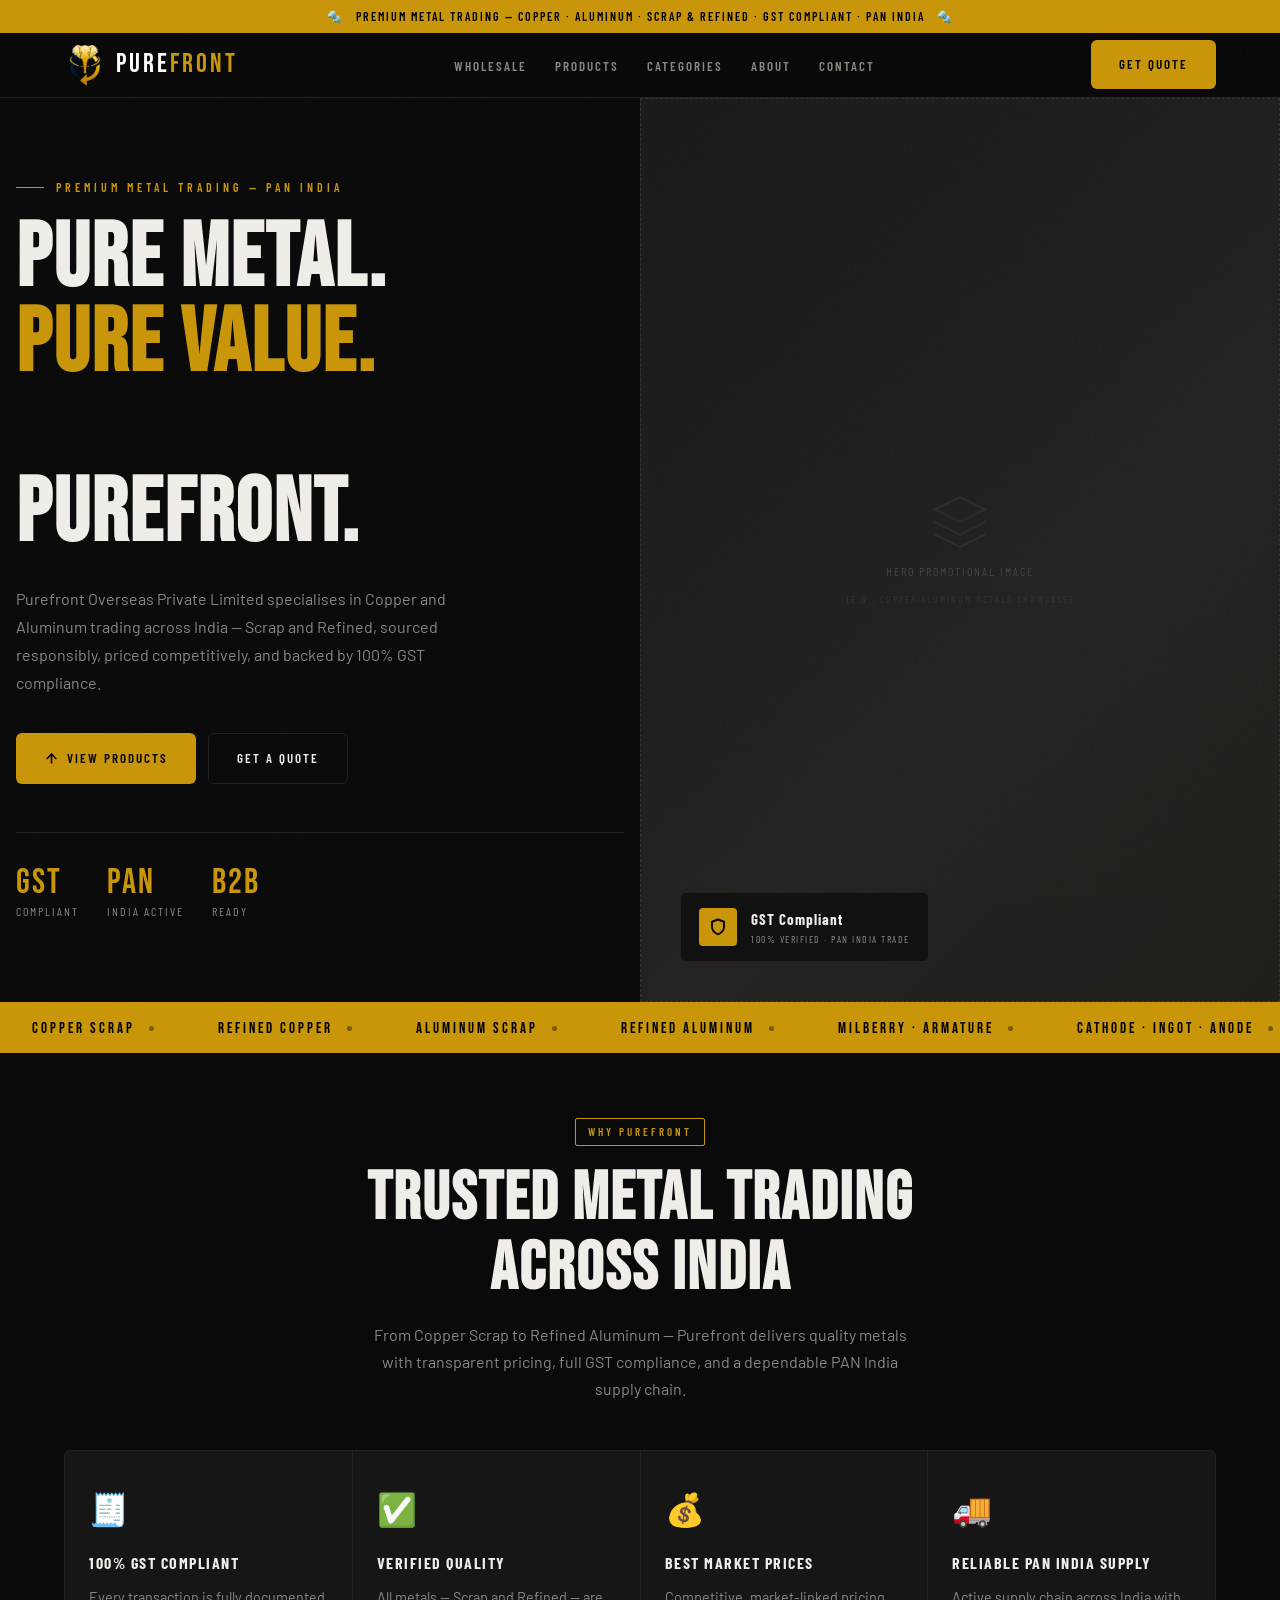
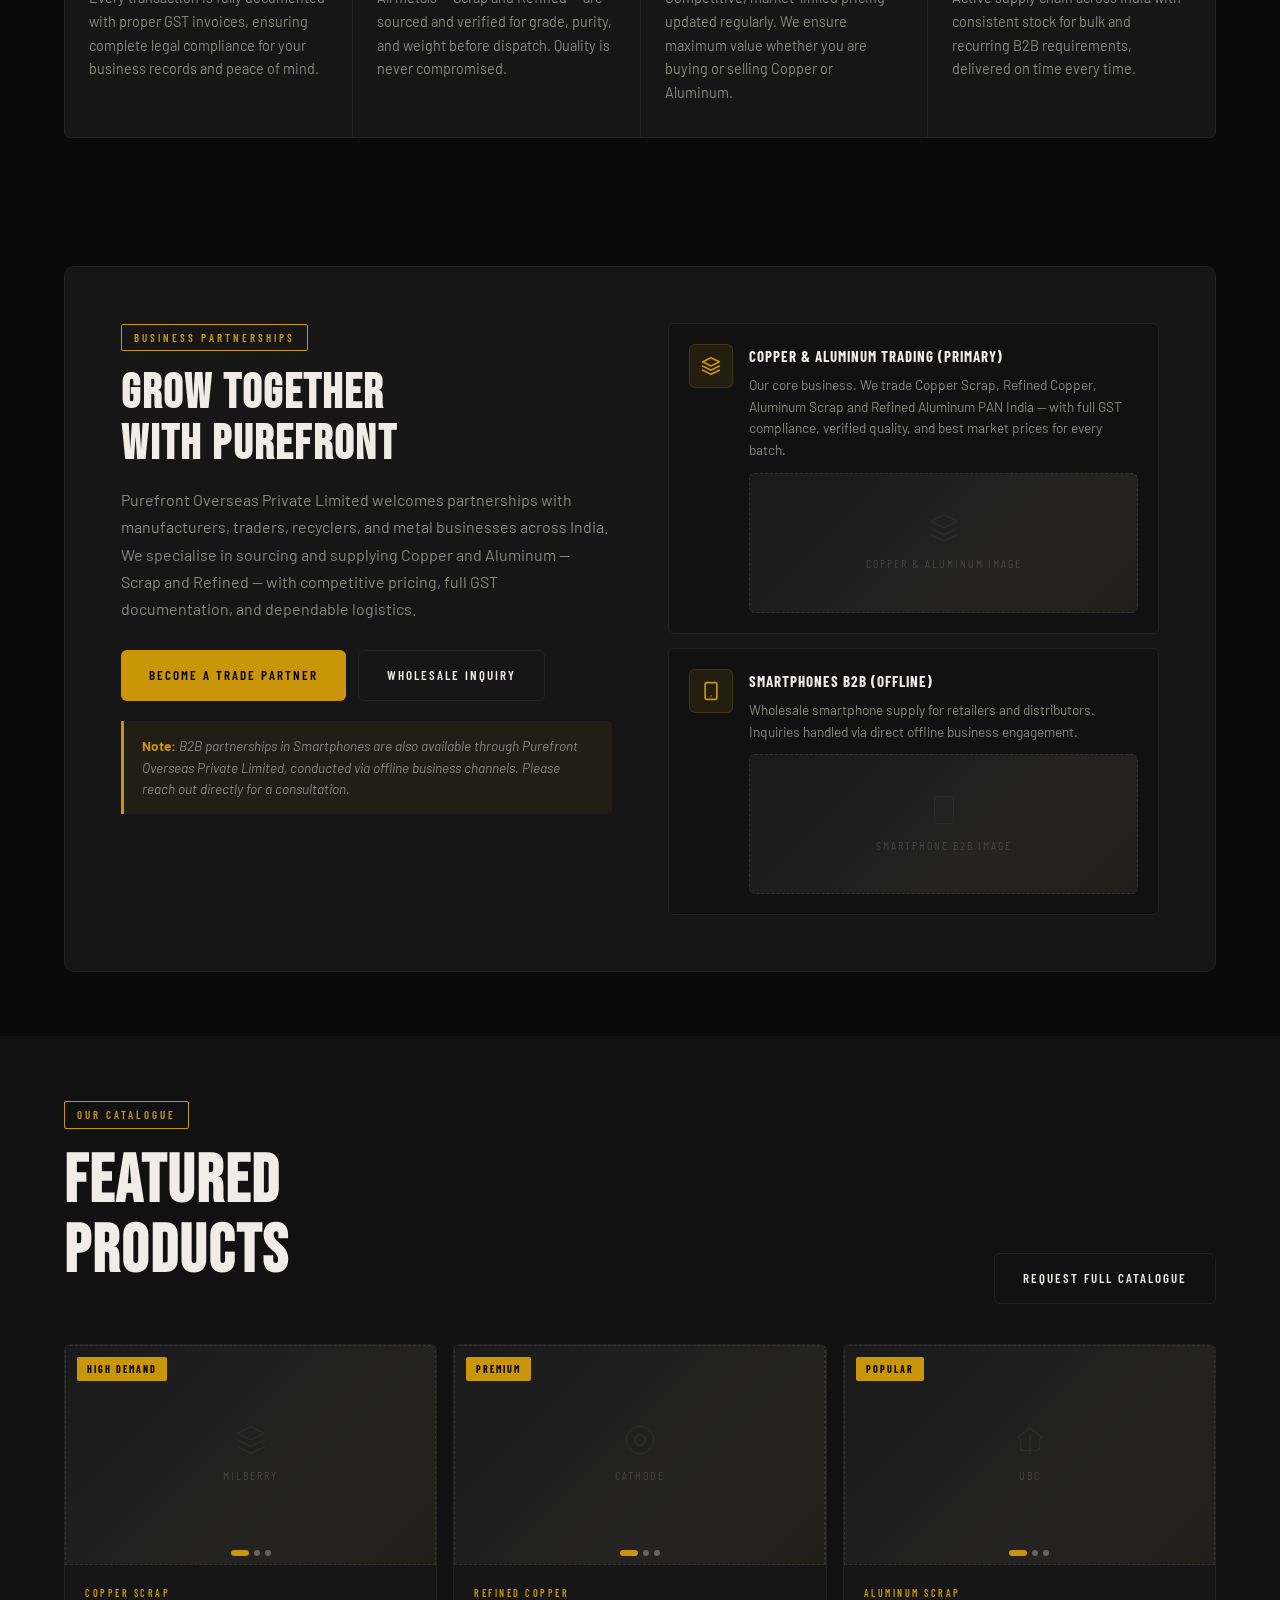
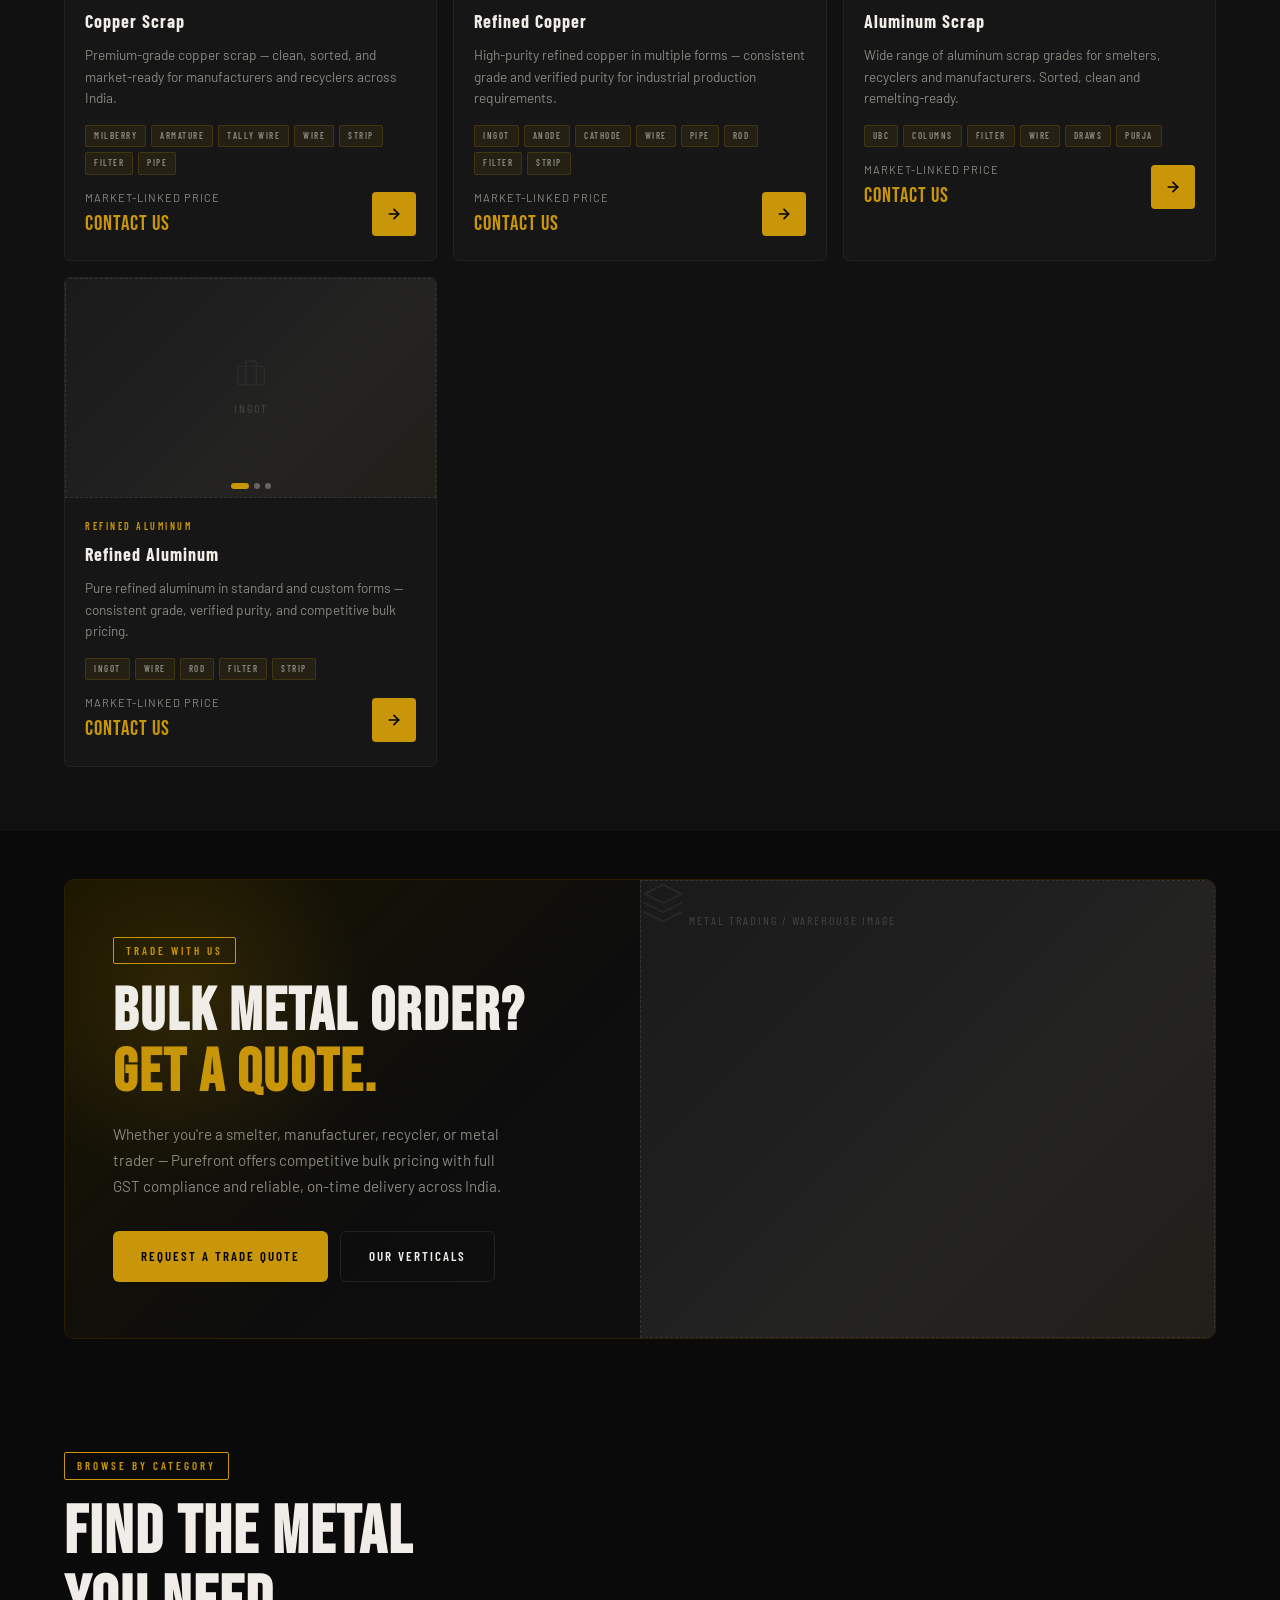
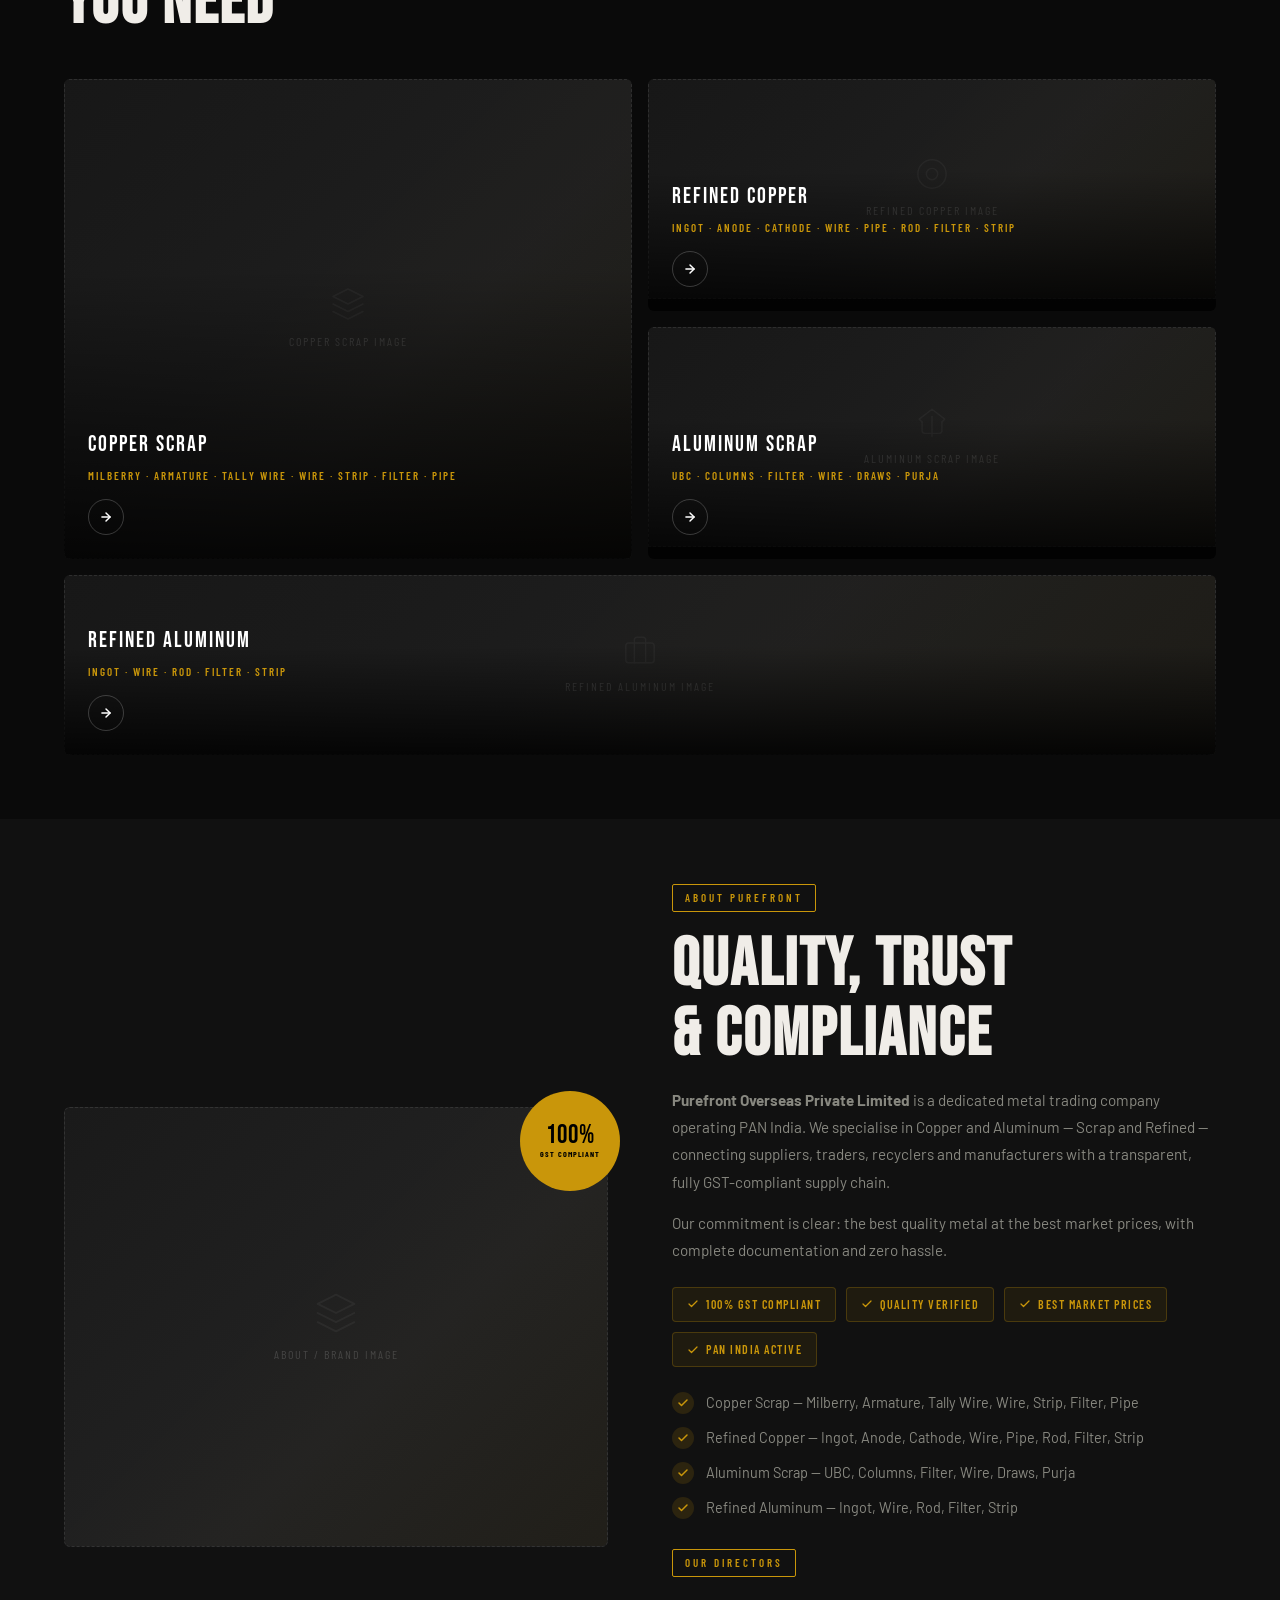
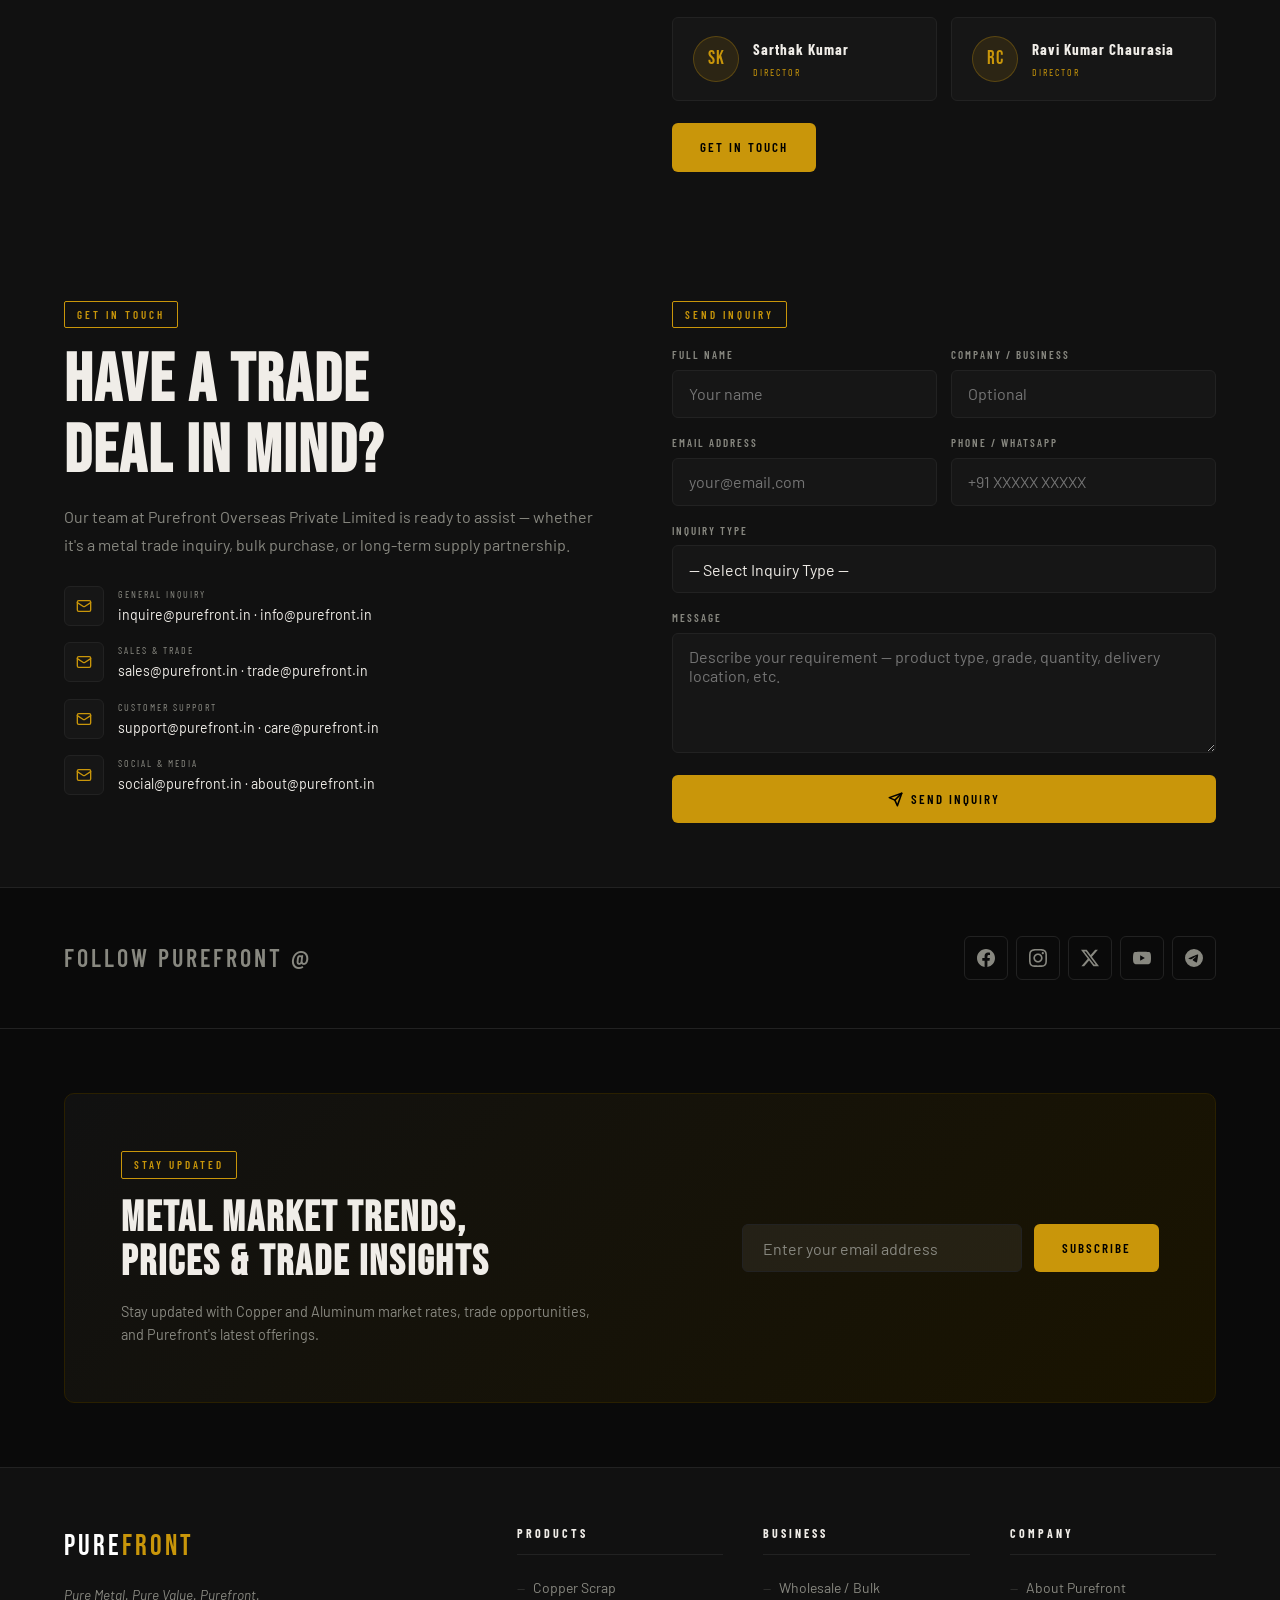
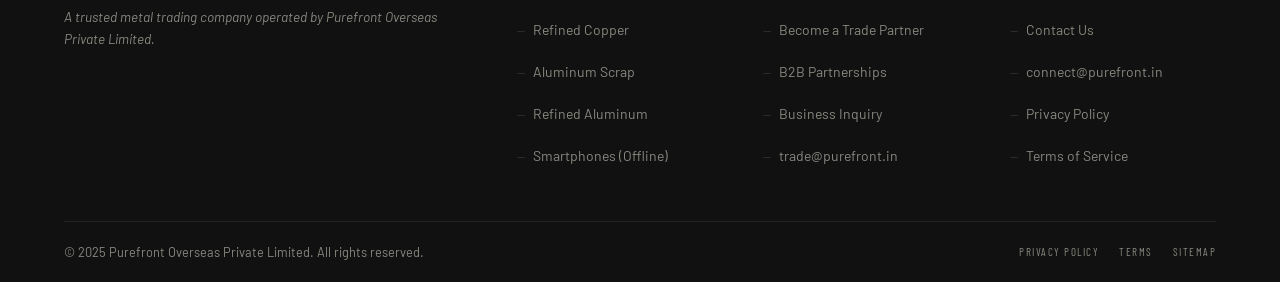
<file: index.html>
<!DOCTYPE html>
<html lang="en">
<head>
  <meta charset="UTF-8" />
  <meta name="viewport" content="width=device-width, initial-scale=1.0, viewport-fit=cover" />
  <meta name="description" content="Purefront Overseas Private Limited — Premium metal trading PAN India. Copper Scrap (Milberry, Armature), Refined Copper (Cathode, Ingot), Aluminum Scrap (UBC), Refined Aluminum. 100% GST compliant." />
  <meta name="theme-color" content="#c9960a" />

  <title>Purefront — Metal Trading | Copper &amp; Aluminum</title>

  <link rel="icon" type="image/ico" href="favicon.ico?v=2"/>
  <link rel="apple-touch-icon" href="favicon.ico" />

  <!-- Fonts -->
  <link rel="preconnect" href="https://fonts.googleapis.com" />
  <link rel="preconnect" href="https://fonts.gstatic.com" crossorigin />
  <link href="https://fonts.googleapis.com/css2?family=Bebas+Neue&family=Barlow:ital,wght@0,400;0,500;0,600;0,700;1,300&family=Barlow+Condensed:wght@400;600;700&display=swap" rel="stylesheet" />

  <!-- Stylesheet -->
  <link rel="stylesheet" href="style.css" />
</head>
<body>

<!-- ─── Top Bar ──────────────────────────────────────────────── -->
<div class="topbar">
  🔩 &nbsp; Premium Metal Trading — Copper · Aluminum · Scrap &amp; Refined · GST Compliant · PAN India &nbsp; 🔩
</div>

<!-- ─── Navigation ───────────────────────────────────────────── -->
<nav class="nav" role="navigation" aria-label="Main Navigation">
  <div class="container">
    <div class="nav-inner">
      <a href="#" class="logo-wrap" aria-label="Purefront Home">
        <img src="logo.png" alt="Purefront Logo" class="logo-img" width="40" height="40" />
        <div class="logo-text">PURE<span>FRONT</span></div>
      </a>

      <ul class="nav-links" role="list">
        <li><a href="#b2b">Wholesale</a></li>
        <li><a href="#products">Products</a></li>
        <li><a href="#categories">Categories</a></li>
        <li><a href="#about">About</a></li>
        <li><a href="#contact">Contact</a></li>
      </ul>

      <div class="nav-actions">
        <a href="#contact" class="btn btn-primary btn-shop-nav">Get Quote</a>
        <button class="hamburger" aria-label="Open menu" onclick="document.getElementById('mobileMenu').classList.add('open')">
          <svg xmlns="http://www.w3.org/2000/svg" width="22" height="22" viewBox="0 0 24 24" fill="none" stroke="currentColor" stroke-width="2" stroke-linecap="round" stroke-linejoin="round" aria-hidden="true"><line x1="4" x2="20" y1="6" y2="6"/><line x1="4" x2="20" y1="12" y2="12"/><line x1="4" x2="20" y1="18" y2="18"/></svg>
        </button>
      </div>
    </div>
  </div>
</nav>

<!-- ─── Mobile Menu ──────────────────────────────────────────── -->
<div class="mobile-menu" id="mobileMenu" role="dialog" aria-modal="true" aria-label="Mobile navigation">
  <button class="mobile-close" aria-label="Close menu" onclick="document.getElementById('mobileMenu').classList.remove('open')">
    <svg xmlns="http://www.w3.org/2000/svg" width="26" height="26" viewBox="0 0 24 24" fill="none" stroke="currentColor" stroke-width="2" stroke-linecap="round" stroke-linejoin="round"><path d="M18 6 6 18"/><path d="m6 6 12 12"/></svg>
  </button>
  <a href="#b2b"        onclick="document.getElementById('mobileMenu').classList.remove('open')">Wholesale</a>
  <a href="#products"   onclick="document.getElementById('mobileMenu').classList.remove('open')">Products</a>
  <a href="#categories" onclick="document.getElementById('mobileMenu').classList.remove('open')">Categories</a>
  <a href="#about"      onclick="document.getElementById('mobileMenu').classList.remove('open')">About</a>
  <a href="#contact"    onclick="document.getElementById('mobileMenu').classList.remove('open')">Contact</a>
</div>

<!-- ─── Hero ─────────────────────────────────────────────────── -->
<section class="hero" aria-label="Hero">
  <div class="container" style="display:contents;">
    <div class="hero-content container" style="padding-right:0;">
      <div class="hero-eyebrow">Premium Metal Trading — PAN India</div>
      <h1 class="hero-title">
        Pure Metal.<br>
        <em>Pure Value.</em><br>
        Purefront.
      </h1>
      <p class="hero-desc">
        Purefront Overseas Private Limited specialises in Copper and Aluminum trading across India —
        Scrap and Refined, sourced responsibly, priced competitively, and backed by 100% GST compliance.
      </p>
      <div class="hero-ctas">
        <a href="#products" class="btn btn-primary">
          <svg xmlns="http://www.w3.org/2000/svg" width="15" height="15" viewBox="0 0 24 24" fill="none" stroke="currentColor" stroke-width="2.5" stroke-linecap="round" stroke-linejoin="round" aria-hidden="true"><path d="m5 12 7-7 7 7"/><path d="M12 19V5"/></svg>
          View Products
        </a>
        <a href="#contact" class="btn btn-outline">Get a Quote</a>
      </div>
      <div class="hero-stats">
        <div>
          <div class="stat-num">GST</div>
          <div class="stat-label">Compliant</div>
        </div>
        <div>
          <div class="stat-num">PAN</div>
          <div class="stat-label">India Active</div>
        </div>
        <div>
          <div class="stat-num">B2B</div>
          <div class="stat-label">Ready</div>
        </div>
      </div>
    </div>

    <div class="hero-visual" aria-hidden="true">
      <div class="img-placeholder hero-img-main">
        <svg xmlns="http://www.w3.org/2000/svg" width="60" height="60" viewBox="0 0 24 24" fill="none" stroke="currentColor" stroke-width="1" stroke-linecap="round" stroke-linejoin="round"><polygon points="12 2 2 7 12 12 22 7 12 2"/><polyline points="2 17 12 22 22 17"/><polyline points="2 12 12 17 22 12"/></svg>
        <span>Hero Promotional Image</span>
        <span style="font-size:10px;opacity:0.5;">(e.g., copper/aluminum metals showcase)</span>
      </div>
      <div class="hero-badge">
        <div class="hero-badge-icon">
          <svg xmlns="http://www.w3.org/2000/svg" width="18" height="18" viewBox="0 0 24 24" fill="none" stroke="currentColor" stroke-width="2.5" stroke-linecap="round" stroke-linejoin="round"><path d="M12 22s8-4 8-10V5l-8-3-8 3v7c0 6 8 10 8 10z"/></svg>
        </div>
        <div>
          <div class="hero-badge-val">GST Compliant</div>
          <div class="hero-badge-text">100% Verified · PAN India Trade</div>
        </div>
      </div>
    </div>
  </div>
</section>

<!-- ─── Marquee ───────────────────────────────────────────────── -->
<div class="marquee-wrap" aria-hidden="true">
  <div class="marquee-track">
    <span class="marquee-item">Copper Scrap <span class="marquee-dot"></span></span>
    <span class="marquee-item">Refined Copper <span class="marquee-dot"></span></span>
    <span class="marquee-item">Aluminum Scrap <span class="marquee-dot"></span></span>
    <span class="marquee-item">Refined Aluminum <span class="marquee-dot"></span></span>
    <span class="marquee-item">Milberry · Armature <span class="marquee-dot"></span></span>
    <span class="marquee-item">Cathode · Ingot · Anode <span class="marquee-dot"></span></span>
    <span class="marquee-item">UBC · Purja · Columns <span class="marquee-dot"></span></span>
    <span class="marquee-item">100% GST Compliant · PAN India <span class="marquee-dot"></span></span>
    <span class="marquee-item">Copper Scrap <span class="marquee-dot"></span></span>
    <span class="marquee-item">Refined Copper <span class="marquee-dot"></span></span>
    <span class="marquee-item">Aluminum Scrap <span class="marquee-dot"></span></span>
    <span class="marquee-item">Refined Aluminum <span class="marquee-dot"></span></span>
    <span class="marquee-item">Milberry · Armature <span class="marquee-dot"></span></span>
    <span class="marquee-item">Cathode · Ingot · Anode <span class="marquee-dot"></span></span>
    <span class="marquee-item">UBC · Purja · Columns <span class="marquee-dot"></span></span>
    <span class="marquee-item">100% GST Compliant · PAN India <span class="marquee-dot"></span></span>
  </div>
</div>

<!-- ─── Features ─────────────────────────────────────────────── -->
<section class="features" aria-labelledby="features-title">
  <div class="container">
    <div class="features-header">
      <div class="tag">Why Purefront</div>
      <h2 class="section-title" id="features-title">Trusted Metal Trading<br>Across India</h2>
      <p class="section-sub" style="margin:0 auto;text-align:center;">From Copper Scrap to Refined Aluminum — Purefront delivers quality metals with transparent pricing, full GST compliance, and a dependable PAN India supply chain.</p>
    </div>
    <div class="features-grid fade-up">
      <div class="feature-card">
        <span class="feature-emoji" aria-hidden="true">🧾</span>
        <div class="feature-name">100% GST Compliant</div>
        <p class="feature-desc">Every transaction is fully documented with proper GST invoices, ensuring complete legal compliance for your business records and peace of mind.</p>
      </div>
      <div class="feature-card">
        <span class="feature-emoji" aria-hidden="true">✅</span>
        <div class="feature-name">Verified Quality</div>
        <p class="feature-desc">All metals — Scrap and Refined — are sourced and verified for grade, purity, and weight before dispatch. Quality is never compromised.</p>
      </div>
      <div class="feature-card">
        <span class="feature-emoji" aria-hidden="true">💰</span>
        <div class="feature-name">Best Market Prices</div>
        <p class="feature-desc">Competitive, market-linked pricing updated regularly. We ensure maximum value whether you are buying or selling Copper or Aluminum.</p>
      </div>
      <div class="feature-card">
        <span class="feature-emoji" aria-hidden="true">🚚</span>
        <div class="feature-name">Reliable PAN India Supply</div>
        <p class="feature-desc">Active supply chain across India with consistent stock for bulk and recurring B2B requirements, delivered on time every time.</p>
      </div>
    </div>
  </div>
</section>

<!-- ─── B2B / Partnerships ─────────────────────────────────────── -->
<section class="b2b" id="b2b" aria-labelledby="b2b-title">
  <div class="container">
    <div class="b2b-inner fade-up">
      <div class="b2b-content">
        <div class="tag">Business Partnerships</div>
        <h2 class="section-title" id="b2b-title" style="font-size:clamp(1.8rem,4vw,3rem);">Grow Together<br>with Purefront</h2>
        <p class="section-sub">Purefront Overseas Private Limited welcomes partnerships with manufacturers, traders, recyclers, and metal businesses across India. We specialise in sourcing and supplying Copper and Aluminum — Scrap and Refined — with competitive pricing, full GST documentation, and dependable logistics.</p>
        <div class="b2b-actions">
          <a href="#contact" class="btn btn-primary">Become a Trade Partner</a>
          <a href="#contact" class="btn btn-outline">Wholesale Inquiry</a>
        </div>
        <div class="b2b-note">
          <strong>Note:</strong> B2B partnerships in Smartphones are also available through Purefront Overseas Private Limited, conducted via offline business channels. Please reach out directly for a consultation.
        </div>
      </div>

      <div class="b2b-cards">
        <!-- Metal Trading — Primary -->
        <div class="b2b-card">
          <div class="b2b-icon" aria-hidden="true">
            <svg xmlns="http://www.w3.org/2000/svg" width="20" height="20" viewBox="0 0 24 24" fill="none" stroke="currentColor" stroke-width="2" stroke-linecap="round" stroke-linejoin="round"><polygon points="12 2 2 7 12 12 22 7 12 2"/><polyline points="2 17 12 22 22 17"/><polyline points="2 12 12 17 22 12"/></svg>
          </div>
          <div style="flex:1;">
            <div class="b2b-card-title">Copper &amp; Aluminum Trading (Primary)</div>
            <p class="b2b-card-desc">Our core business. We trade Copper Scrap, Refined Copper, Aluminum Scrap and Refined Aluminum PAN India — with full GST compliance, verified quality, and best market prices for every batch.</p>
            <div class="b2b-card-img img-placeholder">
              <svg xmlns="http://www.w3.org/2000/svg" width="32" height="32" viewBox="0 0 24 24" fill="none" stroke="currentColor" stroke-width="1" stroke-linecap="round" stroke-linejoin="round"><polygon points="12 2 2 7 12 12 22 7 12 2"/><polyline points="2 17 12 22 22 17"/><polyline points="2 12 12 17 22 12"/></svg>
              <span>Copper &amp; Aluminum Image</span>
            </div>
          </div>
        </div>

        <!-- Smartphones B2B — unchanged -->
        <div class="b2b-card">
          <div class="b2b-icon" aria-hidden="true">
            <svg xmlns="http://www.w3.org/2000/svg" width="20" height="20" viewBox="0 0 24 24" fill="none" stroke="currentColor" stroke-width="2" stroke-linecap="round" stroke-linejoin="round"><rect x="5" y="2" width="14" height="20" rx="2" ry="2"/><line x1="12" x2="12.01" y1="18" y2="18"/></svg>
          </div>
          <div style="flex:1;">
            <div class="b2b-card-title">Smartphones B2B (Offline)</div>
            <p class="b2b-card-desc">Wholesale smartphone supply for retailers and distributors. Inquiries handled via direct offline business engagement.</p>
            <div class="b2b-card-img img-placeholder">
              <svg xmlns="http://www.w3.org/2000/svg" width="32" height="32" viewBox="0 0 24 24" fill="none" stroke="currentColor" stroke-width="1" stroke-linecap="round" stroke-linejoin="round"><rect x="5" y="2" width="14" height="20" rx="2"/><line x1="12" x2="12.01" y1="18" y2="18"/></svg>
              <span>Smartphone B2B Image</span>
            </div>
          </div>
        </div>
      </div>
    </div>
  </div>
</section>

<!-- ─── Products ──────────────────────────────────────────────── -->
<section class="products" id="products" aria-labelledby="products-title">
  <div class="container">
    <div class="products-header">
      <div>
        <div class="tag">Our Catalogue</div>
        <h2 class="section-title" id="products-title">Featured<br>Products</h2>
      </div>
      <a href="#contact" class="btn btn-outline">Request Full Catalogue</a>
    </div>

    <div class="products-grid fade-up">

      <!-- 1. Copper Scrap -->
      <div class="product-card">
        <div class="product-img-slider" data-ps>
          <span class="product-badge-tag">High Demand</span>
          <div class="ps-track">
            <div class="ps-slide">
              <!-- replace with: <img src="copper-scrap-milberry.jpg" alt="Copper Scrap Milberry"> -->
              <div class="img-placeholder"><svg xmlns="http://www.w3.org/2000/svg" width="32" height="32" viewBox="0 0 24 24" fill="none" stroke="currentColor" stroke-width="1" stroke-linecap="round" stroke-linejoin="round"><polygon points="12 2 2 7 12 12 22 7 12 2"/><polyline points="2 17 12 22 22 17"/><polyline points="2 12 12 17 22 12"/></svg><span>Milberry</span></div>
            </div>
            <div class="ps-slide">
              <!-- replace with: <img src="copper-scrap-armature.jpg" alt="Copper Scrap Armature"> -->
              <div class="img-placeholder"><svg xmlns="http://www.w3.org/2000/svg" width="32" height="32" viewBox="0 0 24 24" fill="none" stroke="currentColor" stroke-width="1" stroke-linecap="round" stroke-linejoin="round"><polygon points="12 2 2 7 12 12 22 7 12 2"/><polyline points="2 17 12 22 22 17"/><polyline points="2 12 12 17 22 12"/></svg><span>Armature</span></div>
            </div>
            <div class="ps-slide">
              <!-- replace with: <img src="copper-scrap-wire.jpg" alt="Copper Scrap Wire"> -->
              <div class="img-placeholder"><svg xmlns="http://www.w3.org/2000/svg" width="32" height="32" viewBox="0 0 24 24" fill="none" stroke="currentColor" stroke-width="1" stroke-linecap="round" stroke-linejoin="round"><polygon points="12 2 2 7 12 12 22 7 12 2"/><polyline points="2 17 12 22 22 17"/><polyline points="2 12 12 17 22 12"/></svg><span>Tally Wire</span></div>
            </div>
          </div>
          <button class="ps-prev" aria-label="Previous image"><svg xmlns="http://www.w3.org/2000/svg" width="13" height="13" viewBox="0 0 24 24" fill="none" stroke="currentColor" stroke-width="2.5" stroke-linecap="round" stroke-linejoin="round"><path d="M15 18l-6-6 6-6"/></svg></button>
          <button class="ps-next" aria-label="Next image"><svg xmlns="http://www.w3.org/2000/svg" width="13" height="13" viewBox="0 0 24 24" fill="none" stroke="currentColor" stroke-width="2.5" stroke-linecap="round" stroke-linejoin="round"><path d="M9 18l6-6-6-6"/></svg></button>
          <div class="ps-dots"></div>
        </div>
        <div class="product-body">
          <div class="product-cat">Copper Scrap</div>
          <div class="product-name">Copper Scrap</div>
          <p class="product-desc">Premium-grade copper scrap — clean, sorted, and market-ready for manufacturers and recyclers across India.</p>
          <div class="product-variants">
            <span class="product-variant-tag">Milberry</span>
            <span class="product-variant-tag">Armature</span>
            <span class="product-variant-tag">Tally Wire</span>
            <span class="product-variant-tag">Wire</span>
            <span class="product-variant-tag">Strip</span>
            <span class="product-variant-tag">Filter</span>
            <span class="product-variant-tag">Pipe</span>
          </div>
          <div class="product-footer">
            <div class="product-price"><small>Market-linked price</small>Contact Us</div>
            <button class="product-btn" aria-label="Inquire about Copper Scrap">
              <svg xmlns="http://www.w3.org/2000/svg" width="16" height="16" viewBox="0 0 24 24" fill="none" stroke="currentColor" stroke-width="2.5" stroke-linecap="round" stroke-linejoin="round"><path d="M5 12h14"/><path d="m12 5 7 7-7 7"/></svg>
            </button>
          </div>
        </div>
      </div>

      <!-- 2. Refined Copper -->
      <div class="product-card">
        <div class="product-img-slider" data-ps>
          <span class="product-badge-tag">Premium</span>
          <div class="ps-track">
            <div class="ps-slide">
              <!-- replace with: <img src="refined-copper-cathode.jpg" alt="Refined Copper Cathode"> -->
              <div class="img-placeholder"><svg xmlns="http://www.w3.org/2000/svg" width="32" height="32" viewBox="0 0 24 24" fill="none" stroke="currentColor" stroke-width="1" stroke-linecap="round" stroke-linejoin="round"><circle cx="12" cy="12" r="10"/><circle cx="12" cy="12" r="4"/></svg><span>Cathode</span></div>
            </div>
            <div class="ps-slide">
              <!-- replace with: <img src="refined-copper-ingot.jpg" alt="Refined Copper Ingot"> -->
              <div class="img-placeholder"><svg xmlns="http://www.w3.org/2000/svg" width="32" height="32" viewBox="0 0 24 24" fill="none" stroke="currentColor" stroke-width="1" stroke-linecap="round" stroke-linejoin="round"><circle cx="12" cy="12" r="10"/><circle cx="12" cy="12" r="4"/></svg><span>Ingot</span></div>
            </div>
            <div class="ps-slide">
              <!-- replace with: <img src="refined-copper-anode.jpg" alt="Refined Copper Anode"> -->
              <div class="img-placeholder"><svg xmlns="http://www.w3.org/2000/svg" width="32" height="32" viewBox="0 0 24 24" fill="none" stroke="currentColor" stroke-width="1" stroke-linecap="round" stroke-linejoin="round"><circle cx="12" cy="12" r="10"/><circle cx="12" cy="12" r="4"/></svg><span>Anode</span></div>
            </div>
          </div>
          <button class="ps-prev" aria-label="Previous image"><svg xmlns="http://www.w3.org/2000/svg" width="13" height="13" viewBox="0 0 24 24" fill="none" stroke="currentColor" stroke-width="2.5" stroke-linecap="round" stroke-linejoin="round"><path d="M15 18l-6-6 6-6"/></svg></button>
          <button class="ps-next" aria-label="Next image"><svg xmlns="http://www.w3.org/2000/svg" width="13" height="13" viewBox="0 0 24 24" fill="none" stroke="currentColor" stroke-width="2.5" stroke-linecap="round" stroke-linejoin="round"><path d="M9 18l6-6-6-6"/></svg></button>
          <div class="ps-dots"></div>
        </div>
        <div class="product-body">
          <div class="product-cat">Refined Copper</div>
          <div class="product-name">Refined Copper</div>
          <p class="product-desc">High-purity refined copper in multiple forms — consistent grade and verified purity for industrial production requirements.</p>
          <div class="product-variants">
            <span class="product-variant-tag">Ingot</span>
            <span class="product-variant-tag">Anode</span>
            <span class="product-variant-tag">Cathode</span>
            <span class="product-variant-tag">Wire</span>
            <span class="product-variant-tag">Pipe</span>
            <span class="product-variant-tag">Rod</span>
            <span class="product-variant-tag">Filter</span>
            <span class="product-variant-tag">Strip</span>
          </div>
          <div class="product-footer">
            <div class="product-price"><small>Market-linked price</small>Contact Us</div>
            <button class="product-btn" aria-label="Inquire about Refined Copper">
              <svg xmlns="http://www.w3.org/2000/svg" width="16" height="16" viewBox="0 0 24 24" fill="none" stroke="currentColor" stroke-width="2.5" stroke-linecap="round" stroke-linejoin="round"><path d="M5 12h14"/><path d="m12 5 7 7-7 7"/></svg>
            </button>
          </div>
        </div>
      </div>

      <!-- 3. Aluminum Scrap -->
      <div class="product-card">
        <div class="product-img-slider" data-ps>
          <span class="product-badge-tag">Popular</span>
          <div class="ps-track">
            <div class="ps-slide">
              <!-- replace with: <img src="aluminum-scrap-ubc.jpg" alt="Aluminum Scrap UBC"> -->
              <div class="img-placeholder"><svg xmlns="http://www.w3.org/2000/svg" width="32" height="32" viewBox="0 0 24 24" fill="none" stroke="currentColor" stroke-width="1" stroke-linecap="round" stroke-linejoin="round"><path d="M12 22V8"/><path d="m5 12-2-2 9-7 9 7-2 2"/><path d="M5 12v6a2 2 0 0 0 2 2h10a2 2 0 0 0 2-2v-6"/></svg><span>UBC</span></div>
            </div>
            <div class="ps-slide">
              <!-- replace with: <img src="aluminum-scrap-columns.jpg" alt="Aluminum Scrap Columns"> -->
              <div class="img-placeholder"><svg xmlns="http://www.w3.org/2000/svg" width="32" height="32" viewBox="0 0 24 24" fill="none" stroke="currentColor" stroke-width="1" stroke-linecap="round" stroke-linejoin="round"><path d="M12 22V8"/><path d="m5 12-2-2 9-7 9 7-2 2"/><path d="M5 12v6a2 2 0 0 0 2 2h10a2 2 0 0 0 2-2v-6"/></svg><span>Columns</span></div>
            </div>
            <div class="ps-slide">
              <!-- replace with: <img src="aluminum-scrap-purja.jpg" alt="Aluminum Scrap Purja"> -->
              <div class="img-placeholder"><svg xmlns="http://www.w3.org/2000/svg" width="32" height="32" viewBox="0 0 24 24" fill="none" stroke="currentColor" stroke-width="1" stroke-linecap="round" stroke-linejoin="round"><path d="M12 22V8"/><path d="m5 12-2-2 9-7 9 7-2 2"/><path d="M5 12v6a2 2 0 0 0 2 2h10a2 2 0 0 0 2-2v-6"/></svg><span>Purja</span></div>
            </div>
          </div>
          <button class="ps-prev" aria-label="Previous image"><svg xmlns="http://www.w3.org/2000/svg" width="13" height="13" viewBox="0 0 24 24" fill="none" stroke="currentColor" stroke-width="2.5" stroke-linecap="round" stroke-linejoin="round"><path d="M15 18l-6-6 6-6"/></svg></button>
          <button class="ps-next" aria-label="Next image"><svg xmlns="http://www.w3.org/2000/svg" width="13" height="13" viewBox="0 0 24 24" fill="none" stroke="currentColor" stroke-width="2.5" stroke-linecap="round" stroke-linejoin="round"><path d="M9 18l6-6-6-6"/></svg></button>
          <div class="ps-dots"></div>
        </div>
        <div class="product-body">
          <div class="product-cat">Aluminum Scrap</div>
          <div class="product-name">Aluminum Scrap</div>
          <p class="product-desc">Wide range of aluminum scrap grades for smelters, recyclers and manufacturers. Sorted, clean and remelting-ready.</p>
          <div class="product-variants">
            <span class="product-variant-tag">UBC</span>
            <span class="product-variant-tag">Columns</span>
            <span class="product-variant-tag">Filter</span>
            <span class="product-variant-tag">Wire</span>
            <span class="product-variant-tag">Draws</span>
            <span class="product-variant-tag">Purja</span>
          </div>
          <div class="product-footer">
            <div class="product-price"><small>Market-linked price</small>Contact Us</div>
            <button class="product-btn" aria-label="Inquire about Aluminum Scrap">
              <svg xmlns="http://www.w3.org/2000/svg" width="16" height="16" viewBox="0 0 24 24" fill="none" stroke="currentColor" stroke-width="2.5" stroke-linecap="round" stroke-linejoin="round"><path d="M5 12h14"/><path d="m12 5 7 7-7 7"/></svg>
            </button>
          </div>
        </div>
      </div>

      <!-- 4. Refined Aluminum -->
      <div class="product-card">
        <div class="product-img-slider" data-ps>
          <div class="ps-track">
            <div class="ps-slide">
              <!-- replace with: <img src="refined-aluminum-ingot.jpg" alt="Refined Aluminum Ingot"> -->
              <div class="img-placeholder"><svg xmlns="http://www.w3.org/2000/svg" width="32" height="32" viewBox="0 0 24 24" fill="none" stroke="currentColor" stroke-width="1" stroke-linecap="round" stroke-linejoin="round"><rect x="2" y="7" width="20" height="14" rx="2"/><path d="M16 21V5a2 2 0 0 0-2-2h-4a2 2 0 0 0-2 2v16"/></svg><span>Ingot</span></div>
            </div>
            <div class="ps-slide">
              <!-- replace with: <img src="refined-aluminum-rod.jpg" alt="Refined Aluminum Rod"> -->
              <div class="img-placeholder"><svg xmlns="http://www.w3.org/2000/svg" width="32" height="32" viewBox="0 0 24 24" fill="none" stroke="currentColor" stroke-width="1" stroke-linecap="round" stroke-linejoin="round"><rect x="2" y="7" width="20" height="14" rx="2"/><path d="M16 21V5a2 2 0 0 0-2-2h-4a2 2 0 0 0-2 2v16"/></svg><span>Rod</span></div>
            </div>
            <div class="ps-slide">
              <!-- replace with: <img src="refined-aluminum-wire.jpg" alt="Refined Aluminum Wire"> -->
              <div class="img-placeholder"><svg xmlns="http://www.w3.org/2000/svg" width="32" height="32" viewBox="0 0 24 24" fill="none" stroke="currentColor" stroke-width="1" stroke-linecap="round" stroke-linejoin="round"><rect x="2" y="7" width="20" height="14" rx="2"/><path d="M16 21V5a2 2 0 0 0-2-2h-4a2 2 0 0 0-2 2v16"/></svg><span>Wire</span></div>
            </div>
          </div>
          <button class="ps-prev" aria-label="Previous image"><svg xmlns="http://www.w3.org/2000/svg" width="13" height="13" viewBox="0 0 24 24" fill="none" stroke="currentColor" stroke-width="2.5" stroke-linecap="round" stroke-linejoin="round"><path d="M15 18l-6-6 6-6"/></svg></button>
          <button class="ps-next" aria-label="Next image"><svg xmlns="http://www.w3.org/2000/svg" width="13" height="13" viewBox="0 0 24 24" fill="none" stroke="currentColor" stroke-width="2.5" stroke-linecap="round" stroke-linejoin="round"><path d="M9 18l6-6-6-6"/></svg></button>
          <div class="ps-dots"></div>
        </div>
        <div class="product-body">
          <div class="product-cat">Refined Aluminum</div>
          <div class="product-name">Refined Aluminum</div>
          <p class="product-desc">Pure refined aluminum in standard and custom forms — consistent grade, verified purity, and competitive bulk pricing.</p>
          <div class="product-variants">
            <span class="product-variant-tag">Ingot</span>
            <span class="product-variant-tag">Wire</span>
            <span class="product-variant-tag">Rod</span>
            <span class="product-variant-tag">Filter</span>
            <span class="product-variant-tag">Strip</span>
          </div>
          <div class="product-footer">
            <div class="product-price"><small>Market-linked price</small>Contact Us</div>
            <button class="product-btn" aria-label="Inquire about Refined Aluminum">
              <svg xmlns="http://www.w3.org/2000/svg" width="16" height="16" viewBox="0 0 24 24" fill="none" stroke="currentColor" stroke-width="2.5" stroke-linecap="round" stroke-linejoin="round"><path d="M5 12h14"/><path d="m12 5 7 7-7 7"/></svg>
            </button>
          </div>
        </div>
      </div>

    </div>
  </div>
</section>

<!-- ─── Promo Banner ───────────────────────────────────────────── -->
<section class="promo" aria-label="Wholesale Promotion">
  <div class="container">
    <div class="promo-inner fade-up">
      <div class="promo-content">
        <div class="tag">Trade With Us</div>
        <h2 class="promo-title">Bulk Metal Order?<br><span class="accent">Get a Quote.</span></h2>
        <p class="promo-desc">Whether you're a smelter, manufacturer, recycler, or metal trader — Purefront offers competitive bulk pricing with full GST compliance and reliable, on-time delivery across India.</p>
        <div style="display:flex;gap:12px;flex-wrap:wrap;">
          <a href="#contact" class="btn btn-primary">Request a Trade Quote</a>
          <a href="#b2b" class="btn btn-outline">Our Verticals</a>
        </div>
      </div>
      <div class="promo-img img-placeholder" aria-hidden="true">
        <svg xmlns="http://www.w3.org/2000/svg" width="44" height="44" viewBox="0 0 24 24" fill="none" stroke="currentColor" stroke-width="1" stroke-linecap="round" stroke-linejoin="round"><polygon points="12 2 2 7 12 12 22 7 12 2"/><polyline points="2 17 12 22 22 17"/><polyline points="2 12 12 17 22 12"/></svg>
        <span>Metal Trading / Warehouse Image</span>
      </div>
    </div>
  </div>
</section>

<!-- ─── Categories ────────────────────────────────────────────── -->
<section class="categories" id="categories" aria-labelledby="categories-title">
  <div class="container">
    <div class="tag">Browse By Category</div>
    <h2 class="section-title" id="categories-title">Find the Metal<br>You Need</h2>
    <div class="cat-grid fade-up">

      <div class="cat-card" tabindex="0" role="button" aria-label="Copper Scrap" onclick="document.getElementById('contact').scrollIntoView({behavior:'smooth'})">
        <div class="img-placeholder cat-img" aria-hidden="true">
          <svg xmlns="http://www.w3.org/2000/svg" width="36" height="36" viewBox="0 0 24 24" fill="none" stroke="currentColor" stroke-width="1" stroke-linecap="round" stroke-linejoin="round"><polygon points="12 2 2 7 12 12 22 7 12 2"/><polyline points="2 17 12 22 22 17"/><polyline points="2 12 12 17 22 12"/></svg>
          <span>Copper Scrap Image</span>
        </div>
        <div class="cat-overlay">
          <div class="cat-name">Copper Scrap</div>
          <div class="cat-count">Milberry · Armature · Tally Wire · Wire · Strip · Filter · Pipe</div>
          <div class="cat-arrow" aria-hidden="true">
            <svg xmlns="http://www.w3.org/2000/svg" width="14" height="14" viewBox="0 0 24 24" fill="none" stroke="currentColor" stroke-width="2.5" stroke-linecap="round" stroke-linejoin="round"><path d="M5 12h14"/><path d="m12 5 7 7-7 7"/></svg>
          </div>
        </div>
      </div>

      <div class="cat-card" tabindex="0" role="button" aria-label="Refined Copper" onclick="document.getElementById('contact').scrollIntoView({behavior:'smooth'})">
        <div class="img-placeholder cat-img" aria-hidden="true">
          <svg xmlns="http://www.w3.org/2000/svg" width="34" height="34" viewBox="0 0 24 24" fill="none" stroke="currentColor" stroke-width="1" stroke-linecap="round" stroke-linejoin="round"><circle cx="12" cy="12" r="10"/><circle cx="12" cy="12" r="4"/></svg>
          <span>Refined Copper Image</span>
        </div>
        <div class="cat-overlay">
          <div class="cat-name">Refined Copper</div>
          <div class="cat-count">Ingot · Anode · Cathode · Wire · Pipe · Rod · Filter · Strip</div>
          <div class="cat-arrow" aria-hidden="true">
            <svg xmlns="http://www.w3.org/2000/svg" width="14" height="14" viewBox="0 0 24 24" fill="none" stroke="currentColor" stroke-width="2.5" stroke-linecap="round" stroke-linejoin="round"><path d="M5 12h14"/><path d="m12 5 7 7-7 7"/></svg>
          </div>
        </div>
      </div>

      <div class="cat-card" tabindex="0" role="button" aria-label="Aluminum Scrap" onclick="document.getElementById('contact').scrollIntoView({behavior:'smooth'})">
        <div class="img-placeholder cat-img" aria-hidden="true">
          <svg xmlns="http://www.w3.org/2000/svg" width="34" height="34" viewBox="0 0 24 24" fill="none" stroke="currentColor" stroke-width="1" stroke-linecap="round" stroke-linejoin="round"><path d="M12 22V8"/><path d="m5 12-2-2 9-7 9 7-2 2"/><path d="M5 12v6a2 2 0 0 0 2 2h10a2 2 0 0 0 2-2v-6"/></svg>
          <span>Aluminum Scrap Image</span>
        </div>
        <div class="cat-overlay">
          <div class="cat-name">Aluminum Scrap</div>
          <div class="cat-count">UBC · Columns · Filter · Wire · Draws · Purja</div>
          <div class="cat-arrow" aria-hidden="true">
            <svg xmlns="http://www.w3.org/2000/svg" width="14" height="14" viewBox="0 0 24 24" fill="none" stroke="currentColor" stroke-width="2.5" stroke-linecap="round" stroke-linejoin="round"><path d="M5 12h14"/><path d="m12 5 7 7-7 7"/></svg>
          </div>
        </div>
      </div>

    </div>

    <!-- Refined Aluminum — full-width row -->
    <div style="margin-top:16px;">
      <div class="cat-card" tabindex="0" role="button" aria-label="Refined Aluminum" onclick="document.getElementById('contact').scrollIntoView({behavior:'smooth'})">
        <div class="img-placeholder cat-img" aria-hidden="true" style="min-height:180px;">
          <svg xmlns="http://www.w3.org/2000/svg" width="34" height="34" viewBox="0 0 24 24" fill="none" stroke="currentColor" stroke-width="1" stroke-linecap="round" stroke-linejoin="round"><rect x="2" y="7" width="20" height="14" rx="2"/><path d="M16 21V5a2 2 0 0 0-2-2h-4a2 2 0 0 0-2 2v16"/></svg>
          <span>Refined Aluminum Image</span>
        </div>
        <div class="cat-overlay">
          <div class="cat-name">Refined Aluminum</div>
          <div class="cat-count">Ingot · Wire · Rod · Filter · Strip</div>
          <div class="cat-arrow" aria-hidden="true">
            <svg xmlns="http://www.w3.org/2000/svg" width="14" height="14" viewBox="0 0 24 24" fill="none" stroke="currentColor" stroke-width="2.5" stroke-linecap="round" stroke-linejoin="round"><path d="M5 12h14"/><path d="m12 5 7 7-7 7"/></svg>
          </div>
        </div>
      </div>
    </div>
  </div>
</section>

<!-- ─── About ─────────────────────────────────────────────────── -->
<section class="about" id="about" aria-labelledby="about-title">
  <div class="container">
    <div class="about-grid">
      <div class="about-img-wrap fade-up">
        <div class="img-placeholder about-img" aria-hidden="true">
          <svg xmlns="http://www.w3.org/2000/svg" width="44" height="44" viewBox="0 0 24 24" fill="none" stroke="currentColor" stroke-width="1" stroke-linecap="round" stroke-linejoin="round"><polygon points="12 2 2 7 12 12 22 7 12 2"/><polyline points="2 17 12 22 22 17"/><polyline points="2 12 12 17 22 12"/></svg>
          <span>About / Brand Image</span>
        </div>
        <div class="about-img-badge" aria-hidden="true">
          <div class="about-badge-num">100%</div>
          <div class="about-badge-lbl">GST Compliant</div>
        </div>
      </div>

      <div class="about-content fade-up">
        <div class="tag">About Purefront</div>
        <h2 class="section-title" id="about-title">Quality, Trust<br>&amp; Compliance</h2>
        <p class="about-body"><strong>Purefront Overseas Private Limited</strong> is a dedicated metal trading company operating PAN India. We specialise in Copper and Aluminum — Scrap and Refined — connecting suppliers, traders, recyclers and manufacturers with a transparent, fully GST-compliant supply chain.</p>
        <p class="about-body">Our commitment is clear: the best quality metal at the best market prices, with complete documentation and zero hassle.</p>

        <!-- Trust Badges -->
        <div class="trust-badges">
          <span class="trust-badge">
            <svg xmlns="http://www.w3.org/2000/svg" width="12" height="12" viewBox="0 0 24 24" fill="none" stroke="currentColor" stroke-width="2.5" stroke-linecap="round" stroke-linejoin="round" aria-hidden="true"><polyline points="20 6 9 17 4 12"/></svg>
            100% GST Compliant
          </span>
          <span class="trust-badge">
            <svg xmlns="http://www.w3.org/2000/svg" width="12" height="12" viewBox="0 0 24 24" fill="none" stroke="currentColor" stroke-width="2.5" stroke-linecap="round" stroke-linejoin="round" aria-hidden="true"><polyline points="20 6 9 17 4 12"/></svg>
            Quality Verified
          </span>
          <span class="trust-badge">
            <svg xmlns="http://www.w3.org/2000/svg" width="12" height="12" viewBox="0 0 24 24" fill="none" stroke="currentColor" stroke-width="2.5" stroke-linecap="round" stroke-linejoin="round" aria-hidden="true"><polyline points="20 6 9 17 4 12"/></svg>
            Best Market Prices
          </span>
          <span class="trust-badge">
            <svg xmlns="http://www.w3.org/2000/svg" width="12" height="12" viewBox="0 0 24 24" fill="none" stroke="currentColor" stroke-width="2.5" stroke-linecap="round" stroke-linejoin="round" aria-hidden="true"><polyline points="20 6 9 17 4 12"/></svg>
            PAN India Active
          </span>
        </div>

        <div class="about-list">
          <div class="about-list-item">
            <div class="about-list-icon" aria-hidden="true"><svg xmlns="http://www.w3.org/2000/svg" width="12" height="12" viewBox="0 0 24 24" fill="none" stroke="currentColor" stroke-width="3" stroke-linecap="round" stroke-linejoin="round"><polyline points="20 6 9 17 4 12"/></svg></div>
            Copper Scrap — Milberry, Armature, Tally Wire, Wire, Strip, Filter, Pipe
          </div>
          <div class="about-list-item">
            <div class="about-list-icon" aria-hidden="true"><svg xmlns="http://www.w3.org/2000/svg" width="12" height="12" viewBox="0 0 24 24" fill="none" stroke="currentColor" stroke-width="3" stroke-linecap="round" stroke-linejoin="round"><polyline points="20 6 9 17 4 12"/></svg></div>
            Refined Copper — Ingot, Anode, Cathode, Wire, Pipe, Rod, Filter, Strip
          </div>
          <div class="about-list-item">
            <div class="about-list-icon" aria-hidden="true"><svg xmlns="http://www.w3.org/2000/svg" width="12" height="12" viewBox="0 0 24 24" fill="none" stroke="currentColor" stroke-width="3" stroke-linecap="round" stroke-linejoin="round"><polyline points="20 6 9 17 4 12"/></svg></div>
            Aluminum Scrap — UBC, Columns, Filter, Wire, Draws, Purja
          </div>
          <div class="about-list-item">
            <div class="about-list-icon" aria-hidden="true"><svg xmlns="http://www.w3.org/2000/svg" width="12" height="12" viewBox="0 0 24 24" fill="none" stroke="currentColor" stroke-width="3" stroke-linecap="round" stroke-linejoin="round"><polyline points="20 6 9 17 4 12"/></svg></div>
            Refined Aluminum — Ingot, Wire, Rod, Filter, Strip
          </div>
        </div>

        <!-- Directors -->
        <div class="tag" style="margin-top:6px;">Our Directors</div>
        <div class="directors-grid">
          <div class="director-card">
            <div class="director-avatar">SK</div>
            <div>
              <div class="director-name">Sarthak Kumar</div>
              <div class="director-title-lbl">Director</div>
            </div>
          </div>
          <div class="director-card">
            <div class="director-avatar">RC</div>
            <div>
              <div class="director-name">Ravi Kumar Chaurasia</div>
              <div class="director-title-lbl">Director</div>
            </div>
          </div>
        </div>

        <a href="#contact" class="btn btn-primary">Get in Touch</a>
      </div>
    </div>
  </div>
</section>

<!-- ─── Contact / Inquiry ──────────────────────────────────────── -->
<section class="inquiry" id="contact" aria-labelledby="contact-title">
  <div class="container">
    <div class="inquiry-inner">
      <div class="inquiry-info fade-up">
        <div class="tag">Get In Touch</div>
        <h2 class="section-title" id="contact-title">Have a Trade<br>Deal in Mind?</h2>
        <p class="section-sub">Our team at Purefront Overseas Private Limited is ready to assist — whether it's a metal trade inquiry, bulk purchase, or long-term supply partnership.</p>
        <div class="contact-items">
          <div class="contact-item">
            <div class="contact-icon" aria-hidden="true"><svg xmlns="http://www.w3.org/2000/svg" width="16" height="16" viewBox="0 0 24 24" fill="none" stroke="currentColor" stroke-width="2" stroke-linecap="round" stroke-linejoin="round"><rect width="20" height="16" x="2" y="4" rx="2"/><path d="m22 7-8.97 5.7a1.94 1.94 0 0 1-2.06 0L2 7"/></svg></div>
            <div><div class="contact-label">General Inquiry</div><div class="contact-val">inquire@purefront.in · info@purefront.in</div></div>
          </div>
          <div class="contact-item">
            <div class="contact-icon" aria-hidden="true"><svg xmlns="http://www.w3.org/2000/svg" width="16" height="16" viewBox="0 0 24 24" fill="none" stroke="currentColor" stroke-width="2" stroke-linecap="round" stroke-linejoin="round"><rect width="20" height="16" x="2" y="4" rx="2"/><path d="m22 7-8.97 5.7a1.94 1.94 0 0 1-2.06 0L2 7"/></svg></div>
            <div><div class="contact-label">Sales &amp; Trade</div><div class="contact-val">sales@purefront.in · trade@purefront.in</div></div>
          </div>
          <div class="contact-item">
            <div class="contact-icon" aria-hidden="true"><svg xmlns="http://www.w3.org/2000/svg" width="16" height="16" viewBox="0 0 24 24" fill="none" stroke="currentColor" stroke-width="2" stroke-linecap="round" stroke-linejoin="round"><rect width="20" height="16" x="2" y="4" rx="2"/><path d="m22 7-8.97 5.7a1.94 1.94 0 0 1-2.06 0L2 7"/></svg></div>
            <div><div class="contact-label">Customer Support</div><div class="contact-val">support@purefront.in · care@purefront.in</div></div>
          </div>
          <div class="contact-item">
            <div class="contact-icon" aria-hidden="true"><svg xmlns="http://www.w3.org/2000/svg" width="16" height="16" viewBox="0 0 24 24" fill="none" stroke="currentColor" stroke-width="2" stroke-linecap="round" stroke-linejoin="round"><rect width="20" height="16" x="2" y="4" rx="2"/><path d="m22 7-8.97 5.7a1.94 1.94 0 0 1-2.06 0L2 7"/></svg></div>
            <div><div class="contact-label">Social &amp; Media</div><div class="contact-val">social@purefront.in · about@purefront.in</div></div>
          </div>
        </div>
      </div>

      <div class="inquiry-form fade-up">
        <div class="tag">Send Inquiry</div>
        <div class="form-row">
          <div class="form-group">
            <label class="form-label" for="f-name">Full Name</label>
            <input type="text" id="f-name" class="form-input" placeholder="Your name" autocomplete="name" />
          </div>
          <div class="form-group">
            <label class="form-label" for="f-company">Company / Business</label>
            <input type="text" id="f-company" class="form-input" placeholder="Optional" autocomplete="organization" />
          </div>
        </div>
        <div class="form-row">
          <div class="form-group">
            <label class="form-label" for="f-email">Email Address</label>
            <input type="email" id="f-email" class="form-input" placeholder="your@email.com" autocomplete="email" />
          </div>
          <div class="form-group">
            <label class="form-label" for="f-phone">Phone / WhatsApp</label>
            <input type="tel" id="f-phone" class="form-input" placeholder="+91 XXXXX XXXXX" autocomplete="tel" />
          </div>
        </div>
        <div class="form-group">
          <label class="form-label" for="f-type">Inquiry Type</label>
          <select id="f-type" class="form-select">
            <option value="">— Select Inquiry Type —</option>
            <optgroup label="Metal Trading">
              <option value="copper-scrap-buy">Buy Copper Scrap</option>
              <option value="copper-scrap-sell">Sell Copper Scrap</option>
              <option value="refined-copper-buy">Buy Refined Copper</option>
              <option value="refined-copper-sell">Sell Refined Copper</option>
              <option value="aluminum-scrap-buy">Buy Aluminum Scrap</option>
              <option value="aluminum-scrap-sell">Sell Aluminum Scrap</option>
              <option value="refined-aluminum-buy">Buy Refined Aluminum</option>
              <option value="refined-aluminum-sell">Sell Refined Aluminum</option>
              <option value="wholesale">Wholesale / Bulk Order</option>
              <option value="distributor">Become a Trade Partner</option>
            </optgroup>
            <optgroup label="B2B (Offline Channels)">
              <option value="b2b">B2B Partnership (Offline)</option>
              <option value="smartphone">Smartphone Supply (Offline)</option>
            </optgroup>
            <optgroup label="Other">
              <option value="media">Press / Media Inquiry</option>
              <option value="careers">Careers / Collaboration</option>
              <option value="general">General Question</option>
            </optgroup>
          </select>
        </div>
        <div class="form-group">
          <label class="form-label" for="f-message">Message</label>
          <textarea id="f-message" class="form-textarea" placeholder="Describe your requirement — product type, grade, quantity, delivery location, etc."></textarea>
        </div>
        <button class="btn btn-primary" id="sendInquiryBtn" style="width:100%;justify-content:center;" type="button">
          <svg xmlns="http://www.w3.org/2000/svg" width="15" height="15" viewBox="0 0 24 24" fill="none" stroke="currentColor" stroke-width="2.5" stroke-linecap="round" stroke-linejoin="round" aria-hidden="true"><path d="m22 2-7 20-4-9-9-4Z"/><path d="M22 2 11 13"/></svg>
          Send Inquiry
        </button>
        <div id="formStatus" class="form-status" role="alert" aria-live="polite"></div>
      </div>
    </div>
  </div>
</section>

<!-- ─── Social Strip ───────────────────────────────────────────── -->
<section class="social-strip" aria-label="Follow Purefront on Social Media">
  <div class="container">
    <div class="social-strip-inner">
      <div class="social-label">Follow Purefront @</div>
      <div class="social-icons">

        <a href="https://www.facebook.com/profile.php?id=61584159553192" target="_blank" rel="noopener noreferrer" class="social-icon" title="Facebook — Purefront" aria-label="Purefront on Facebook">
          <svg viewBox="0 0 24 24" xmlns="http://www.w3.org/2000/svg"><path d="M24 12.073C24 5.405 18.627 0 12 0S0 5.405 0 12.073C0 18.1 4.388 23.094 10.125 24v-8.437H7.078v-3.49h3.047V9.428c0-3.007 1.792-4.669 4.532-4.669 1.312 0 2.686.235 2.686.235v2.953H15.83c-1.491 0-1.956.925-1.956 1.874v2.25h3.328l-.532 3.49h-2.796V24C19.612 23.094 24 18.1 24 12.073z"/></svg>
        </a>

        <a href="https://www.instagram.com/purefront_" target="_blank" rel="noopener noreferrer" class="social-icon" title="Instagram — purefront_" aria-label="Purefront on Instagram">
          <svg viewBox="0 0 24 24" xmlns="http://www.w3.org/2000/svg"><path d="M12 2.163c3.204 0 3.584.012 4.85.07 3.252.148 4.771 1.691 4.919 4.919.058 1.265.069 1.645.069 4.849 0 3.205-.012 3.584-.069 4.849-.149 3.225-1.664 4.771-4.919 4.919-1.266.058-1.644.07-4.85.07-3.204 0-3.584-.012-4.849-.07-3.26-.149-4.771-1.699-4.919-4.92-.058-1.265-.07-1.644-.07-4.849 0-3.204.013-3.583.07-4.849.149-3.227 1.664-4.771 4.919-4.919 1.266-.057 1.645-.069 4.849-.069zm0-2.163c-3.259 0-3.667.014-4.947.072-4.358.2-6.78 2.618-6.98 6.98-.059 1.281-.073 1.689-.073 4.948 0 3.259.014 3.668.072 4.948.2 4.358 2.618 6.78 6.98 6.98 1.281.058 1.689.072 4.948.072 3.259 0 3.668-.014 4.948-.072 4.354-.2 6.782-2.618 6.979-6.98.059-1.28.073-1.689.073-4.948 0-3.259-.014-3.667-.072-4.947-.196-4.354-2.617-6.78-6.979-6.98-1.281-.059-1.69-.073-4.949-.073zm0 5.838c-3.403 0-6.162 2.759-6.162 6.162s2.759 6.163 6.162 6.163 6.162-2.759 6.162-6.163c0-3.403-2.759-6.162-6.162-6.162zm0 10.162c-2.209 0-4-1.79-4-4 0-2.209 1.791-4 4-4s4 1.791 4 4c0 2.21-1.791 4-4 4zm6.406-11.845c-.796 0-1.441.645-1.441 1.44s.645 1.44 1.441 1.44c.795 0 1.439-.645 1.439-1.44s-.644-1.44-1.439-1.44z"/></svg>
        </a>

        <a href="https://x.com/PurefrontIN" target="_blank" rel="noopener noreferrer" class="social-icon" title="X — PurefrontIN" aria-label="Purefront on X">
          <svg viewBox="0 0 24 24" xmlns="http://www.w3.org/2000/svg"><path d="M18.901 1.153h3.68l-8.04 9.19L24 22.846h-7.406l-5.8-7.584-6.638 7.584H.474l8.6-9.83L0 1.154h7.594l5.243 6.932ZM17.61 20.644h2.039L6.486 3.24H4.298Z"/></svg>
        </a>

        <a href="https://www.youtube.com/@purefront" target="_blank" rel="noopener noreferrer" class="social-icon" title="YouTube — Purefront" aria-label="Purefront on YouTube">
          <svg viewBox="0 0 24 24" xmlns="http://www.w3.org/2000/svg"><path d="M23.498 6.186a3.016 3.016 0 0 0-2.122-2.136C19.505 3.545 12 3.545 12 3.545s-7.505 0-9.377.505A3.017 3.017 0 0 0 .502 6.186C0 8.07 0 12 0 12s0 3.93.502 5.814a3.016 3.016 0 0 0 2.122 2.136c1.871.505 9.376.505 9.376.505s7.505 0 9.377-.505a3.015 3.015 0 0 0 2.122-2.136C24 15.93 24 12 24 12s0-3.93-.502-5.814zM9.545 15.568V8.432L15.818 12l-6.273 3.568z"/></svg>
        </a>

        <a href="https://t.me/PurefrontIN" target="_blank" rel="noopener noreferrer" class="social-icon" title="Telegram — PurefrontIN" aria-label="Purefront on Telegram">
          <svg viewBox="0 0 24 24" xmlns="http://www.w3.org/2000/svg"><path d="M11.944 0A12 12 0 0 0 0 12a12 12 0 0 0 12 12 12 12 0 0 0 12-12A12 12 0 0 0 12 0a12 12 0 0 0-.056 0zm4.962 7.224c.1-.002.321.023.465.14a.506.506 0 0 1 .171.325c.016.093.036.306.02.472-.18 1.898-.962 6.502-1.36 8.627-.168.9-.499 1.201-.82 1.23-.696.065-1.225-.46-1.9-.902-1.056-.693-1.653-1.124-2.678-1.8-1.185-.78-.417-1.21.258-1.91.177-.184 3.247-2.977 3.307-3.23.007-.032.014-.15-.056-.212s-.174-.041-.249-.024c-.106.024-1.793 1.14-5.061 3.345-.48.33-.913.49-1.302.48-.428-.008-1.252-.241-1.865-.44-.752-.245-1.349-.374-1.297-.789.027-.216.325-.437.893-.663 3.498-1.524 5.83-2.529 6.998-3.014 3.332-1.386 4.025-1.627 4.476-1.635z"/></svg>
        </a>

      </div>
    </div>
  </div>
</section>

<!-- ─── Newsletter ─────────────────────────────────────────────── -->
<section class="newsletter" aria-labelledby="newsletter-title">
  <div class="container">
    <div class="newsletter-inner fade-up">
      <div class="newsletter-text">
        <div class="tag">Stay Updated</div>
        <h3 class="section-title" id="newsletter-title" style="font-size:clamp(1.6rem,3.5vw,2.6rem);">Metal Market Trends,<br>Prices &amp; Trade Insights</h3>
        <p style="color:var(--clr-muted);font-size:0.9rem;margin-top:10px;">Stay updated with Copper and Aluminum market rates, trade opportunities, and Purefront's latest offerings.</p>
      </div>
      <div class="newsletter-form">
        <label for="nl-email" style="position:absolute;width:1px;height:1px;overflow:hidden;clip:rect(0,0,0,0);">Email address</label>
        <input type="email" id="nl-email" class="nl-input" placeholder="Enter your email address" autocomplete="email" />
        <button class="btn btn-primary" id="nlSubscribeBtn" type="button">Subscribe</button>
        <div id="nlStatus" class="nl-status" role="alert" aria-live="polite"></div>
      </div>
    </div>
  </div>
</section>

<!-- ─── Footer ────────────────────────────────────────────────── -->
<footer class="footer" role="contentinfo">
  <div class="container">
    <div class="footer-grid">
      <div class="footer-brand">
        <div class="footer-logo">PURE<span>FRONT</span></div>
        <p class="footer-tagline">Pure Metal. Pure Value. Purefront.<br>A trusted metal trading company operated by Purefront Overseas Private Limited.</p>
      </div>

      <div>
        <div class="footer-col-title">Products</div>
        <ul class="footer-links">
          <li><a href="#products">Copper Scrap</a></li>
          <li><a href="#products">Refined Copper</a></li>
          <li><a href="#products">Aluminum Scrap</a></li>
          <li><a href="#products">Refined Aluminum</a></li>
          <li><a href="#b2b">Smartphones (Offline)</a></li>
        </ul>
      </div>

      <div>
        <div class="footer-col-title">Business</div>
        <ul class="footer-links">
          <li><a href="#b2b">Wholesale / Bulk</a></li>
          <li><a href="#b2b">Become a Trade Partner</a></li>
          <li><a href="#b2b">B2B Partnerships</a></li>
          <li><a href="#contact">Business Inquiry</a></li>
          <li><a href="mailto:trade@purefront.in">trade@purefront.in</a></li>
        </ul>
      </div>

      <div>
        <div class="footer-col-title">Company</div>
        <ul class="footer-links">
          <li><a href="#about">About Purefront</a></li>
          <li><a href="#contact">Contact Us</a></li>
          <li><a href="mailto:connect@purefront.in">connect@purefront.in</a></li>
          <li><a href="#" onclick="openModal('privacyModal');return false;">Privacy Policy</a></li>
          <li><a href="#" onclick="openModal('termsModal');return false;">Terms of Service</a></li>
        </ul>
      </div>
    </div>

    <div class="footer-bottom">
      <div class="footer-copy">
        &copy; 2025 Purefront Overseas Private Limited. All rights reserved.
      </div>
      <div class="footer-bottom-links">
        <a href="#" onclick="openModal('privacyModal');return false;">Privacy Policy</a>
        <a href="#" onclick="openModal('termsModal');return false;">Terms</a>
        <a href="#contact">Sitemap</a>
      </div>
    </div>
  </div>
</footer>

<!-- ═══ PRIVACY POLICY MODAL ═══════════════════════════════════ -->
<div class="modal-overlay" id="privacyModal" role="dialog" aria-modal="true" aria-labelledby="privacy-title">
  <div class="modal-box">
    <button class="modal-close" onclick="closeModal('privacyModal')" aria-label="Close Privacy Policy">
      <svg xmlns="http://www.w3.org/2000/svg" width="16" height="16" viewBox="0 0 24 24" fill="none" stroke="currentColor" stroke-width="2" stroke-linecap="round" stroke-linejoin="round"><path d="M18 6 6 18"/><path d="m6 6 12 12"/></svg>
    </button>
    <h2 class="modal-title" id="privacy-title">Privacy Policy</h2>
    <div class="modal-date">Effective Date: January 1, 2025 &nbsp;·&nbsp; Last Updated: April 2025</div>
    <div class="modal-body">
      <p>Purefront Overseas Private Limited ("Purefront", "we", "our", or "us") respects your privacy and is committed to protecting your personal information. This Privacy Policy explains how we collect, use, disclose, and safeguard your information when you visit <strong>purefront.in</strong> or contact us for any business purpose.</p>
      <h3>1. Information We Collect</h3>
      <p>We may collect the following types of information:</p>
      <ul>
        <li><strong>Personal Identification:</strong> Name, email address, phone number, and company name when you submit an inquiry form or subscribe to our newsletter.</li>
        <li><strong>Usage Data:</strong> Browser type, pages visited, time spent, IP address, and referring URL — collected automatically for analytics purposes.</li>
        <li><strong>Communication Data:</strong> Any messages, feedback, or correspondence you send to us.</li>
      </ul>
      <h3>2. How We Use Your Information</h3>
      <ul>
        <li>To respond to your inquiries and provide customer support.</li>
        <li>To send you newsletters, product updates, and promotional content (only with your consent).</li>
        <li>To process wholesale, B2B, or distributor partnership requests.</li>
        <li>To improve our website, products, and services.</li>
        <li>To comply with legal obligations and enforce our policies.</li>
      </ul>
      <h3>3. Sharing of Information</h3>
      <p>We do not sell, trade, or rent your personal information to third parties. We may share information with trusted service providers assisting in our business operations, bound by confidentiality agreements, or legal authorities if required by applicable law.</p>
      <h3>4. Data Retention</h3>
      <p>We retain your personal information only as long as necessary to fulfil the purposes outlined in this policy or as required by law. Inquiry data is typically retained for 24 months.</p>
      <h3>5. Cookies</h3>
      <p>Our website may use cookies to enhance user experience and gather analytical data. You may disable cookies through your browser settings; however, some features of the website may not function properly as a result.</p>
      <h3>6. Your Rights</h3>
      <p>Depending on your jurisdiction, you may have the right to access, correct, delete, or restrict processing of your personal data. To exercise these rights, please email <a href="mailto:info@purefront.in">info@purefront.in</a>.</p>
      <h3>7. Third-Party Links</h3>
      <p>Our website may contain links to external sites. We are not responsible for the privacy practices of those websites and encourage you to review their policies.</p>
      <h3>8. Security</h3>
      <p>We implement industry-standard security measures to protect your data. However, no method of electronic transmission is 100% secure, and we cannot guarantee absolute security.</p>
      <h3>9. Children's Privacy</h3>
      <p>Our services are not directed to individuals under the age of 18. We do not knowingly collect personal information from minors.</p>
      <h3>10. Changes to This Policy</h3>
      <p>We reserve the right to update this Privacy Policy at any time. Changes will be posted on this page with an updated effective date. Continued use of the website constitutes acceptance of the revised policy.</p>
      <h3>11. Contact Us</h3>
      <p>If you have questions about this Privacy Policy, please contact:<br>
      <strong>Purefront Overseas Private Limited</strong><br>
      Email: <a href="mailto:info@purefront.in">info@purefront.in</a> &nbsp;|&nbsp; <a href="mailto:inquire@purefront.in">inquire@purefront.in</a></p>
    </div>
  </div>
</div>

<!-- ═══ TERMS OF SERVICE MODAL ═════════════════════════════════ -->
<div class="modal-overlay" id="termsModal" role="dialog" aria-modal="true" aria-labelledby="terms-title">
  <div class="modal-box">
    <button class="modal-close" onclick="closeModal('termsModal')" aria-label="Close Terms of Service">
      <svg xmlns="http://www.w3.org/2000/svg" width="16" height="16" viewBox="0 0 24 24" fill="none" stroke="currentColor" stroke-width="2" stroke-linecap="round" stroke-linejoin="round"><path d="M18 6 6 18"/><path d="m6 6 12 12"/></svg>
    </button>
    <h2 class="modal-title" id="terms-title">Terms of Service</h2>
    <div class="modal-date">Effective Date: January 1, 2025 &nbsp;·&nbsp; Last Updated: April 2025</div>
    <div class="modal-body">
      <p>Please read these Terms of Service ("Terms") carefully before using the website <strong>purefront.in</strong>, operated by Purefront Overseas Private Limited ("Purefront", "we", "our", or "us"). By accessing or using our website, you agree to be bound by these Terms.</p>
      <h3>1. Acceptance of Terms</h3>
      <p>By using our website or submitting any inquiry, you confirm that you are at least 18 years old and agree to comply with these Terms. If you do not agree, please discontinue use of this website.</p>
      <h3>2. Use of the Website</h3>
      <p>You agree to use this website only for lawful purposes. You must not:</p>
      <ul>
        <li>Use the website in any way that violates applicable local, national, or international laws.</li>
        <li>Transmit unsolicited commercial communications (spam).</li>
        <li>Attempt to gain unauthorised access to any part of the website or its infrastructure.</li>
        <li>Reproduce, duplicate, or copy our content without explicit written permission.</li>
      </ul>
      <h3>3. Products and Services</h3>
      <p>All products displayed on our website are subject to availability. Purefront reserves the right to modify, discontinue, or limit the availability of any product at any time without prior notice. Prices and product details are indicative and subject to change.</p>
      <h3>4. Inquiry &amp; Order Process</h3>
      <p>Submitting an inquiry through our website does not constitute a confirmed order or contract. Orders are finalised only upon written confirmation from Purefront Overseas Private Limited. All B2B and wholesale arrangements are governed by separate commercial agreements.</p>
      <h3>5. Intellectual Property</h3>
      <p>All content on this website — including logos, text, graphics, product images, and design — is the intellectual property of Purefront Overseas Private Limited unless otherwise stated. Unauthorised use, reproduction, or distribution is strictly prohibited.</p>
      <h3>6. Disclaimer of Warranties</h3>
      <p>The website and its content are provided on an "as is" and "as available" basis without warranties of any kind, either express or implied. Purefront does not warrant that the website will be uninterrupted, error-free, or free from viruses or other harmful components.</p>
      <h3>7. Limitation of Liability</h3>
      <p>To the fullest extent permitted by law, Purefront Overseas Private Limited shall not be liable for any indirect, incidental, special, consequential, or punitive damages arising out of or related to your use of this website or our products.</p>
      <h3>8. Third-Party Links</h3>
      <p>Our website may contain links to third-party websites for your convenience. Purefront does not endorse or assume responsibility for the content, privacy practices, or availability of these external websites.</p>
      <h3>9. Privacy</h3>
      <p>Your use of this website is also governed by our <a href="#" onclick="closeModal('termsModal');openModal('privacyModal');return false;">Privacy Policy</a>, which is incorporated into these Terms by reference.</p>
      <h3>10. Governing Law</h3>
      <p>These Terms are governed by and construed in accordance with the laws of India. Any disputes arising under these Terms shall be subject to the exclusive jurisdiction of the courts located in India.</p>
      <h3>11. Modifications</h3>
      <p>Purefront reserves the right to update these Terms at any time. The revised Terms will be posted on this page with an updated effective date. Continued use of the website following any changes constitutes acceptance of the new Terms.</p>
      <h3>12. Contact Us</h3>
      <p>For questions regarding these Terms, please contact:<br>
      <strong>Purefront Overseas Private Limited</strong><br>
      Email: <a href="mailto:info@purefront.in">info@purefront.in</a> &nbsp;|&nbsp; <a href="mailto:inquire@purefront.in">inquire@purefront.in</a></p>
    </div>
  </div>
</div>

<!-- ─── Scripts ────────────────────────────────────────────────── -->
<script>
/* ── Scroll-triggered fade-up ─────────────────────────────── */
(function () {
  var observer = new IntersectionObserver(function (entries) {
    entries.forEach(function (e) {
      if (e.isIntersecting) {
        e.target.classList.add('visible');
        observer.unobserve(e.target);
      }
    });
  }, { threshold: 0.08 });
  document.querySelectorAll('.fade-up').forEach(function (el) {
    observer.observe(el);
  });
})();

/* ── Modal helpers ────────────────────────────────────────── */
function openModal(id) {
  var m = document.getElementById(id);
  if (m) { m.classList.add('open'); document.body.style.overflow = 'hidden'; }
}
function closeModal(id) {
  var m = document.getElementById(id);
  if (m) { m.classList.remove('open'); document.body.style.overflow = ''; }
}
document.querySelectorAll('.modal-overlay').forEach(function (overlay) {
  overlay.addEventListener('click', function (e) {
    if (e.target === overlay) closeModal(overlay.id);
  });
});
document.addEventListener('keydown', function (e) {
  if (e.key === 'Escape') {
    document.querySelectorAll('.modal-overlay.open').forEach(function (m) {
      closeModal(m.id);
    });
    var menu = document.getElementById('mobileMenu');
    if (menu && menu.classList.contains('open')) menu.classList.remove('open');
  }
});

/* ── Product button → inquiry ─────────────────────────────── */
document.querySelectorAll('.product-btn').forEach(function (btn) {
  btn.addEventListener('click', function () {
    var card = btn.closest('.product-card');
    var name = card ? card.querySelector('.product-name').textContent : 'Product';
    var subject = encodeURIComponent('Metal Trade Inquiry — ' + name);
    var body = encodeURIComponent('Hello Purefront,\n\nI am interested in: ' + name + '\n\nPlease share details on grade, pricing, and availability.\n\nThank you.');
    window.location.href = 'mailto:trade@purefront.in?subject=' + subject + '&body=' + body;
  });
});

/* ── Send Inquiry form → routed mailto ────────────────────── */
var emailRoutes = {
  'copper-scrap-buy':      'trade@purefront.in',
  'copper-scrap-sell':     'trade@purefront.in',
  'refined-copper-buy':    'trade@purefront.in',
  'refined-copper-sell':   'trade@purefront.in',
  'aluminum-scrap-buy':    'trade@purefront.in',
  'aluminum-scrap-sell':   'trade@purefront.in',
  'refined-aluminum-buy':  'trade@purefront.in',
  'refined-aluminum-sell': 'trade@purefront.in',
  'wholesale':             'sales@purefront.in',
  'distributor':           'trade@purefront.in',
  'b2b':                   'trade@purefront.in',
  'smartphone':            'trade@purefront.in',
  'media':                 'social@purefront.in',
  'careers':               'about@purefront.in',
  'general':               'info@purefront.in'
};

document.getElementById('sendInquiryBtn').addEventListener('click', function () {
  var name    = document.getElementById('f-name').value.trim();
  var company = document.getElementById('f-company').value.trim();
  var email   = document.getElementById('f-email').value.trim();
  var phone   = document.getElementById('f-phone').value.trim();
  var type    = document.getElementById('f-type').value;
  var message = document.getElementById('f-message').value.trim();
  var status  = document.getElementById('formStatus');

  if (!name || !email || !type || !message) {
    status.className = 'form-status error';
    status.textContent = 'Please fill in all required fields (Name, Email, Inquiry Type, Message).';
    return;
  }
  var emailRegex = /^[^\s@]+@[^\s@]+\.[^\s@]+$/;
  if (!emailRegex.test(email)) {
    status.className = 'form-status error';
    status.textContent = 'Please enter a valid email address.';
    return;
  }
  var toEmail   = emailRoutes[type] || 'inquire@purefront.in';
  var typeLabel = document.getElementById('f-type').options[document.getElementById('f-type').selectedIndex].text;
  var subject   = encodeURIComponent('Purefront Inquiry — ' + typeLabel);
  var body      = encodeURIComponent(
    'Name: ' + name + '\n' +
    (company ? 'Company: ' + company + '\n' : '') +
    'Email: ' + email + '\n' +
    (phone ? 'Phone: ' + phone + '\n' : '') +
    'Inquiry Type: ' + typeLabel + '\n\n' +
    'Message:\n' + message + '\n\n' +
    '---\nSent via purefront.in contact form.'
  );
  window.location.href = 'mailto:' + toEmail + '?subject=' + subject + '&body=' + body;
  status.className = 'form-status success';
  status.textContent = 'Your email client is opening. Thank you for reaching out to Purefront!';
});

/* ── Newsletter subscribe → mailto ───────────────────────── */
document.getElementById('nlSubscribeBtn').addEventListener('click', function () {
  var emailInput = document.getElementById('nl-email');
  var nlStatus   = document.getElementById('nlStatus');
  var email      = emailInput.value.trim();
  var emailRegex = /^[^\s@]+@[^\s@]+\.[^\s@]+$/;
  if (!email || !emailRegex.test(email)) {
    nlStatus.className = 'nl-status';
    nlStatus.style.display = 'block';
    nlStatus.style.background = 'rgba(239,68,68,0.1)';
    nlStatus.style.border = '1px solid rgba(239,68,68,0.3)';
    nlStatus.style.color = '#f87171';
    nlStatus.textContent = 'Please enter a valid email address.';
    return;
  }
  var subject = encodeURIComponent('New Subscriber');
  var body    = encodeURIComponent('New Subscribed Email is ' + email + '.\nThank you.');
  window.location.href = 'mailto:inquire@purefront.in?subject=' + subject + '&body=' + body;
  nlStatus.className = 'nl-status success';
  nlStatus.textContent = 'Thank you for subscribing! Your email client will open shortly.';
  emailInput.value = '';
});

/* ── Product Image Sliders ────────────────────────────────── */
(function () {
  document.querySelectorAll('[data-ps]').forEach(function (slider) {
    var track    = slider.querySelector('.ps-track');
    var slides   = slider.querySelectorAll('.ps-slide');
    var dotsWrap = slider.querySelector('.ps-dots');
    var prevBtn  = slider.querySelector('.ps-prev');
    var nextBtn  = slider.querySelector('.ps-next');
    var total    = slides.length;
    var cur      = 0;
    var autoplay;

    if (total <= 1) {
      if (prevBtn) prevBtn.style.display = 'none';
      if (nextBtn) nextBtn.style.display = 'none';
      return;
    }

    for (var i = 0; i < total; i++) {
      (function (idx) {
        var dot = document.createElement('button');
        dot.className = 'ps-dot' + (idx === 0 ? ' ps-active' : '');
        dot.setAttribute('aria-label', 'Image ' + (idx + 1));
        dot.addEventListener('click', function () { goTo(idx); restart(); });
        dotsWrap.appendChild(dot);
      })(i);
    }

    function goTo(n) {
      cur = ((n % total) + total) % total;
      track.style.transform = 'translateX(-' + (cur * 100) + '%)';
      dotsWrap.querySelectorAll('.ps-dot').forEach(function (d, i) {
        d.classList.toggle('ps-active', i === cur);
      });
    }

    function restart() {
      clearInterval(autoplay);
      autoplay = setInterval(function () { goTo(cur + 1); }, 3600);
    }

    if (prevBtn) prevBtn.addEventListener('click', function () { goTo(cur - 1); restart(); });
    if (nextBtn) nextBtn.addEventListener('click', function () { goTo(cur + 1); restart(); });

    var tx = 0;
    slider.addEventListener('touchstart', function (e) { tx = e.touches[0].clientX; }, { passive: true });
    slider.addEventListener('touchend',   function (e) {
      var dx = tx - e.changedTouches[0].clientX;
      if (Math.abs(dx) > 36) { goTo(dx > 0 ? cur + 1 : cur - 1); restart(); }
    }, { passive: true });

    slider.addEventListener('mouseenter', function () { clearInterval(autoplay); });
    slider.addEventListener('mouseleave', restart);

    restart();
  });
})();
</script>

</body>
</html>
</file>
<file: style.css>
/* ═══════════════════════════════════════════════════════════
   PUREFRONT — style.css
   Mobile-First · Fluid · Responsive
   ═══════════════════════════════════════════════════════════ */

/* ─── CSS Variables ────────────────────────────────────────── */
:root {
  --clr-bg:        #0a0a0a;
  --clr-surface:   #111111;
  --clr-card:      #161616;
  --clr-border:    #222222;
  --clr-accent:    #c9960a;
  --clr-accent2:   #e8b422;
  --clr-navy:      #1a2540;
  --clr-text:      #f0ede8;
  --clr-muted:     #888880;
  --clr-white:     #ffffff;
  --ff-display:    'Bebas Neue', sans-serif;
  --ff-condensed:  'Barlow Condensed', sans-serif;
  --ff-body:       'Barlow', sans-serif;
  --radius:        6px;
  --transition:    0.3s cubic-bezier(0.25, 0.8, 0.25, 1);
  --container-max: 1200px;
  --container-pad: 16px;
}

/* ─── Reset ─────────────────────────────────────────────────── */
*, *::before, *::after { box-sizing: border-box; margin: 0; padding: 0; }
html { scroll-behavior: smooth; font-size: 16px; }
body {
  background: var(--clr-bg);
  color: var(--clr-text);
  font-family: var(--ff-body);
  font-weight: 400;
  font-size: 1rem;
  line-height: 1.6;
  overflow-x: hidden;
  -webkit-font-smoothing: antialiased;
}
a { color: inherit; text-decoration: none; }
img { display: block; max-width: 100%; height: auto; }
ul { list-style: none; }
button { font-family: inherit; }

/* ─── Noise Overlay ─────────────────────────────────────────── */
body::before {
  content: '';
  position: fixed;
  inset: 0;
  background-image: url("data:image/svg+xml,%3Csvg viewBox='0 0 256 256' xmlns='http://www.w3.org/2000/svg'%3E%3Cfilter id='noise'%3E%3CfeTurbulence type='fractalNoise' baseFrequency='0.9' numOctaves='4' stitchTiles='stitch'/%3E%3C/filter%3E%3Crect width='100%25' height='100%25' filter='url(%23noise)' opacity='0.035'/%3E%3C/svg%3E");
  pointer-events: none;
  z-index: 9999;
  opacity: 0.4;
}

/* ─── Utility ────────────────────────────────────────────────── */
.container {
  max-width: var(--container-max);
  margin: 0 auto;
  padding: 0 var(--container-pad);
  width: 95%;
}
.accent { color: var(--clr-accent); }
.tag {
  display: inline-block;
  font-family: var(--ff-condensed);
  font-size: 11px;
  font-weight: 600;
  letter-spacing: 3px;
  text-transform: uppercase;
  color: var(--clr-accent);
  border: 1px solid var(--clr-accent);
  padding: 4px 12px;
  border-radius: 2px;
  margin-bottom: 18px;
}
.section-title {
  font-family: var(--ff-display);
  font-size: clamp(2rem, 6vw, 4.2rem);
  letter-spacing: 2px;
  line-height: 1.05;
  margin-bottom: 16px;
}
.section-sub {
  color: var(--clr-muted);
  font-size: 1rem;
  max-width: 540px;
  line-height: 1.7;
}

/* ─── Buttons ───────────────────────────────────────────────── */
.btn {
  display: inline-flex;
  align-items: center;
  justify-content: center;
  gap: 8px;
  font-family: var(--ff-condensed);
  font-size: 13px;
  font-weight: 600;
  letter-spacing: 2px;
  text-transform: uppercase;
  padding: 14px 28px;
  min-height: 48px;
  border-radius: var(--radius);
  cursor: pointer;
  border: none;
  transition: var(--transition);
  -webkit-tap-highlight-color: transparent;
  touch-action: manipulation;
}
.btn-primary {
  background: var(--clr-accent);
  color: #000;
}
.btn-primary:hover,
.btn-primary:focus-visible {
  background: var(--clr-accent2);
  transform: translateY(-2px);
  box-shadow: 0 8px 30px rgba(201,150,10,0.35);
}
.btn-outline {
  background: transparent;
  color: var(--clr-text);
  border: 1px solid var(--clr-border);
}
.btn-outline:hover,
.btn-outline:focus-visible {
  border-color: var(--clr-accent);
  color: var(--clr-accent);
  transform: translateY(-2px);
}

/* ─── Placeholder Image ──────────────────────────────────────── */
.img-placeholder {
  background: linear-gradient(135deg, #1a1a1a 0%, #222 60%, #1a1a1a 100%);
  border: 1px dashed #333;
  display: flex;
  flex-direction: column;
  align-items: center;
  justify-content: center;
  gap: 10px;
  color: #444;
  font-family: var(--ff-condensed);
  font-size: 12px;
  letter-spacing: 2px;
  text-transform: uppercase;
  position: relative;
  overflow: hidden;
}
.img-placeholder::after {
  content: '';
  position: absolute;
  inset: 0;
  background: linear-gradient(135deg, transparent 40%, rgba(201,150,10,0.04) 100%);
}
.img-placeholder svg { opacity: 0.3; }

/* ─── Top Bar ───────────────────────────────────────────────── */
.topbar {
  background: var(--clr-accent);
  color: #000;
  text-align: center;
  padding: 8px 16px;
  font-family: var(--ff-condensed);
  font-size: 11px;
  font-weight: 600;
  letter-spacing: 2px;
  text-transform: uppercase;
  line-height: 1.4;
}

/* ─── Navigation ────────────────────────────────────────────── */
.nav {
  position: sticky;
  top: 0;
  z-index: 100;
  background: rgba(10,10,10,0.95);
  backdrop-filter: blur(16px);
  -webkit-backdrop-filter: blur(16px);
  border-bottom: 1px solid var(--clr-border);
}
.nav-inner {
  display: flex;
  align-items: center;
  justify-content: space-between;
  height: 64px;
  gap: 12px;
}
.logo-wrap {
  display: flex;
  align-items: center;
  gap: 10px;
  flex-shrink: 0;
}
.logo-img {
  width: 42px;
  height: 42px;
  border-radius: 4px;
  overflow: hidden;
  flex-shrink: 0;
  object-fit: contain;
}
.logo-text {
  font-family: var(--ff-display);
  font-size: 1.7rem;
  letter-spacing: 3px;
  color: var(--clr-white);
  white-space: nowrap;
}
.logo-text span { color: var(--clr-accent); }
.nav-links {
  display: none;
  align-items: center;
  gap: 28px;
}
.nav-links a {
  font-family: var(--ff-condensed);
  font-size: 13px;
  font-weight: 600;
  letter-spacing: 2px;
  text-transform: uppercase;
  color: var(--clr-muted);
  transition: color var(--transition);
  white-space: nowrap;
}
.nav-links a:hover { color: var(--clr-accent); }
.nav-actions { display: flex; align-items: center; gap: 10px; }
.hamburger {
  display: flex;
  align-items: center;
  justify-content: center;
  width: 44px;
  height: 44px;
  background: none;
  border: 1px solid var(--clr-border);
  border-radius: var(--radius);
  cursor: pointer;
  color: var(--clr-text);
  -webkit-tap-highlight-color: transparent;
}
.btn-shop-nav {
  display: none;
}

/* ─── Mobile Menu ────────────────────────────────────────────── */
.mobile-menu {
  display: none;
  position: fixed;
  inset: 0;
  background: rgba(10,10,10,0.98);
  z-index: 200;
  flex-direction: column;
  align-items: center;
  justify-content: center;
  gap: 28px;
}
.mobile-menu.open { display: flex; }
.mobile-menu a {
  font-family: var(--ff-display);
  font-size: clamp(1.8rem, 8vw, 2.5rem);
  letter-spacing: 4px;
  color: var(--clr-text);
  transition: color var(--transition);
}
.mobile-menu a:hover { color: var(--clr-accent); }
.mobile-close {
  position: absolute;
  top: 20px;
  right: 20px;
  background: none;
  border: none;
  color: var(--clr-text);
  cursor: pointer;
  width: 44px;
  height: 44px;
  display: flex;
  align-items: center;
  justify-content: center;
}

/* ─── Hero ───────────────────────────────────────────────────── */
.hero {
  position: relative;
  overflow: hidden;
  padding: 60px 0;
}
.hero::before {
  content: '';
  position: absolute;
  top: -200px;
  right: -100px;
  width: min(700px, 100vw);
  height: min(700px, 100vw);
  background: radial-gradient(circle, rgba(201,150,10,0.12) 0%, transparent 65%);
  pointer-events: none;
}
.hero-content {
  position: relative;
  z-index: 1;
  max-width: 600px;
}
.hero-eyebrow {
  font-family: var(--ff-condensed);
  font-size: 12px;
  font-weight: 600;
  letter-spacing: 4px;
  text-transform: uppercase;
  color: var(--clr-accent);
  margin-bottom: 20px;
  display: flex;
  align-items: center;
  gap: 12px;
}
.hero-eyebrow::before {
  content: '';
  width: 28px;
  height: 1px;
  background: var(--clr-accent);
  flex-shrink: 0;
}
.hero-title {
  font-family: var(--ff-display);
  font-size: clamp(3.5rem, 7vw, 6.5rem);
  line-height: 0.95;
  letter-spacing: 2px;
  margin-bottom: 28px;
}
.hero-title em {
  font-style: normal;
  color: var(--clr-accent);
  display: block;
}
.hero-desc {
  color: var(--clr-muted);
  font-size: 1rem;
  max-width: 460px;
  margin-bottom: 36px;
  line-height: 1.75;
}
.hero-ctas { display: flex; gap: 12px; flex-wrap: wrap; }
.hero-stats {
  display: flex;
  flex-wrap: wrap;
  gap: 28px;
  margin-top: 48px;
  padding-top: 32px;
  border-top: 1px solid var(--clr-border);
}
.stat-num {
  font-family: var(--ff-display);
  font-size: clamp(1.4rem, 4vw, 2.2rem);
  letter-spacing: 2px;
  color: var(--clr-accent);
  line-height: 1;
}
.stat-label {
  font-family: var(--ff-condensed);
  font-size: 12px;
  letter-spacing: 2px;
  text-transform: uppercase;
  color: var(--clr-muted);
  margin-top: 2px;
}
.hero-visual { display: none; }

/* ─── Marquee ────────────────────────────────────────────────── */
.marquee-wrap {
  background: var(--clr-accent);
  padding: 12px 0;
  overflow: hidden;
  white-space: nowrap;
}
.marquee-track {
  display: inline-flex;
  animation: marquee 28s linear infinite;
}
.marquee-item {
  font-family: var(--ff-display);
  font-size: 0.95rem;
  letter-spacing: 3px;
  color: #000;
  padding: 0 32px;
  display: inline-flex;
  align-items: center;
  gap: 14px;
}
.marquee-dot {
  width: 5px;
  height: 5px;
  background: rgba(0,0,0,0.4);
  border-radius: 50%;
  flex-shrink: 0;
}
@keyframes marquee {
  from { transform: translateX(0); }
  to   { transform: translateX(-50%); }
}

/* ─── Features ───────────────────────────────────────────────── */
.features { padding: 64px 0; }
.features-header { text-align: center; margin-bottom: 48px; }
.features-header .section-sub { margin: 0 auto; }
.features-grid {
  display: grid;
  grid-template-columns: 1fr;
  gap: 1px;
  background: var(--clr-border);
  border: 1px solid var(--clr-border);
  border-radius: var(--radius);
  overflow: hidden;
}
.feature-card {
  background: var(--clr-card);
  padding: 32px 24px;
  transition: var(--transition);
  position: relative;
  overflow: hidden;
}
.feature-card::before {
  content: '';
  position: absolute;
  bottom: 0; left: 0; right: 0;
  height: 2px;
  background: var(--clr-accent);
  transform: scaleX(0);
  transition: transform var(--transition);
}
.feature-card:hover { background: #1a1a1a; }
.feature-card:hover::before { transform: scaleX(1); }
.feature-emoji { font-size: 2rem; margin-bottom: 16px; display: block; }
.feature-name {
  font-family: var(--ff-condensed);
  font-size: 16px;
  font-weight: 700;
  letter-spacing: 1.5px;
  text-transform: uppercase;
  color: var(--clr-text);
  margin-bottom: 10px;
}
.feature-desc { font-size: 0.9rem; color: var(--clr-muted); line-height: 1.65; }

/* ─── B2B / Partnerships ─────────────────────────────────────── */
.b2b { padding: 64px 0; }
.b2b-inner {
  background: var(--clr-card);
  border: 1px solid var(--clr-border);
  border-radius: 10px;
  padding: 32px 24px;
  display: grid;
  grid-template-columns: 1fr;
  gap: 40px;
  align-items: start;
}
.b2b-content {}
.b2b-cards { display: flex; flex-direction: column; gap: 14px; }
.b2b-card {
  background: var(--clr-surface);
  border: 1px solid var(--clr-border);
  border-radius: var(--radius);
  padding: 20px;
  display: flex;
  gap: 16px;
  align-items: flex-start;
  transition: var(--transition);
}
.b2b-card:hover { border-color: var(--clr-accent); }
.b2b-card-img {
  width: 100%;
  height: 140px;
  border-radius: var(--radius);
  overflow: hidden;
  margin-top: 12px;
}
.b2b-icon {
  width: 44px;
  height: 44px;
  border-radius: 6px;
  background: rgba(201,150,10,0.1);
  border: 1px solid rgba(201,150,10,0.2);
  display: flex;
  align-items: center;
  justify-content: center;
  color: var(--clr-accent);
  flex-shrink: 0;
}
.b2b-card-title {
  font-family: var(--ff-condensed);
  font-size: 15px;
  font-weight: 700;
  letter-spacing: 1px;
  text-transform: uppercase;
  color: var(--clr-text);
  margin-bottom: 6px;
}
.b2b-card-desc { font-size: 0.85rem; color: var(--clr-muted); line-height: 1.6; }
.b2b-note {
  margin-top: 20px;
  padding: 14px 18px;
  background: rgba(201,150,10,0.06);
  border-left: 3px solid var(--clr-accent);
  border-radius: 0 4px 4px 0;
  font-size: 0.85rem;
  color: var(--clr-muted);
  font-style: italic;
}
.b2b-note strong { color: var(--clr-accent); font-style: normal; }
.b2b-actions { margin-top: 28px; display: flex; gap: 12px; flex-wrap: wrap; }

/* ─── Products ───────────────────────────────────────────────── */
.products { padding: 64px 0; background: var(--clr-surface); }
.products-header {
  display: flex;
  align-items: flex-end;
  justify-content: space-between;
  margin-bottom: 40px;
  flex-wrap: wrap;
  gap: 16px;
}
.products-grid {
  display: grid;
  grid-template-columns: 1fr;
  gap: 16px;
}
.product-card {
  background: var(--clr-card);
  border: 1px solid var(--clr-border);
  border-radius: var(--radius);
  overflow: hidden;
  transition: var(--transition);
  cursor: pointer;
}
.product-card:hover {
  border-color: var(--clr-accent);
  transform: translateY(-4px);
  box-shadow: 0 20px 50px rgba(0,0,0,0.5);
}
.product-img { height: 200px; position: relative; }
.product-badge-tag {
  position: absolute;
  top: 12px; left: 12px;
  background: var(--clr-accent);
  color: #000;
  font-family: var(--ff-condensed);
  font-size: 10px;
  font-weight: 700;
  letter-spacing: 2px;
  text-transform: uppercase;
  padding: 4px 10px;
  border-radius: 2px;
  z-index: 1;
}
.product-body { padding: 20px; }
.product-cat {
  font-family: var(--ff-condensed);
  font-size: 10px;
  font-weight: 600;
  letter-spacing: 2.5px;
  text-transform: uppercase;
  color: var(--clr-accent);
  margin-bottom: 6px;
}
.product-name {
  font-family: var(--ff-condensed);
  font-size: 18px;
  font-weight: 700;
  letter-spacing: 1px;
  color: var(--clr-text);
  margin-bottom: 8px;
}
.product-desc {
  font-size: 0.85rem;
  color: var(--clr-muted);
  margin-bottom: 16px;
  line-height: 1.6;
}
.product-footer {
  display: flex;
  align-items: center;
  justify-content: space-between;
}
.product-price {
  font-family: var(--ff-display);
  font-size: 1.3rem;
  letter-spacing: 1px;
  color: var(--clr-accent);
}
.product-price small {
  font-family: var(--ff-body);
  font-size: 0.7rem;
  color: var(--clr-muted);
  letter-spacing: 1px;
  text-transform: uppercase;
  display: block;
}
.product-btn {
  width: 44px;
  height: 44px;
  background: var(--clr-accent);
  border-radius: 4px;
  display: flex;
  align-items: center;
  justify-content: center;
  color: #000;
  transition: var(--transition);
  border: none;
  cursor: pointer;
  flex-shrink: 0;
}
.product-btn:hover { background: var(--clr-accent2); transform: scale(1.1); }

/* ─── Promo Banner ───────────────────────────────────────────── */
.promo { padding: 48px 0; }
.promo-inner {
  background: linear-gradient(135deg, #1a1500 0%, #0d0d0d 40%, #111 100%);
  border: 1px solid #2a2000;
  border-radius: 10px;
  display: grid;
  grid-template-columns: 1fr;
  overflow: hidden;
  position: relative;
}
.promo-inner::before {
  content: '';
  position: absolute;
  top: -80px; left: -80px;
  width: min(400px, 100vw);
  height: min(400px, 100vw);
  background: radial-gradient(circle, rgba(201,150,10,0.15) 0%, transparent 65%);
  pointer-events: none;
}
.promo-content { padding: 40px 28px; position: relative; z-index: 1; }
.promo-title {
  font-family: var(--ff-display);
  font-size: clamp(2rem, 7vw, 3.8rem);
  letter-spacing: 2px;
  line-height: 1;
  margin-bottom: 18px;
}
.promo-desc {
  color: var(--clr-muted);
  font-size: 0.95rem;
  max-width: 400px;
  margin-bottom: 32px;
  line-height: 1.7;
}
.promo-img { display: none; }

/* ─── Categories ─────────────────────────────────────────────── */
.categories { padding: 64px 0; }
.cat-grid {
  display: grid;
  grid-template-columns: 1fr;
  gap: 16px;
  margin-top: 40px;
}
.cat-card {
  border-radius: var(--radius);
  overflow: hidden;
  position: relative;
  cursor: pointer;
  transition: var(--transition);
}
.cat-card:hover { transform: translateY(-3px); box-shadow: 0 24px 60px rgba(0,0,0,0.6); }
.cat-img { height: 220px; width: 100%; object-fit: cover; }
.cat-card:first-child .cat-img { min-height: 260px; }
.cat-overlay {
  position: absolute;
  inset: 0;
  background: linear-gradient(to top, rgba(0,0,0,0.85) 0%, rgba(0,0,0,0.1) 60%);
  display: flex;
  flex-direction: column;
  justify-content: flex-end;
  padding: 24px;
  transition: var(--transition);
}
.cat-card:hover .cat-overlay {
  background: linear-gradient(to top, rgba(0,0,0,0.9) 0%, rgba(201,150,10,0.15) 100%);
}
.cat-name {
  font-family: var(--ff-display);
  font-size: 1.4rem;
  letter-spacing: 2px;
  color: #fff;
  margin-bottom: 4px;
}
.cat-count {
  font-family: var(--ff-condensed);
  font-size: 11px;
  font-weight: 600;
  letter-spacing: 2px;
  text-transform: uppercase;
  color: var(--clr-accent);
}
.cat-arrow {
  width: 36px;
  height: 36px;
  border: 1px solid rgba(255,255,255,0.2);
  border-radius: 50%;
  display: flex;
  align-items: center;
  justify-content: center;
  color: #fff;
  margin-top: 14px;
  transition: var(--transition);
}
.cat-card:hover .cat-arrow {
  background: var(--clr-accent);
  border-color: var(--clr-accent);
  color: #000;
}

/* ─── About ──────────────────────────────────────────────────── */
.about { padding: 64px 0; background: var(--clr-surface); }
.about-grid {
  display: grid;
  grid-template-columns: 1fr;
  gap: 48px;
  align-items: center;
}
.about-img-wrap { position: relative; }
.about-img { width: 100%; height: 320px; border-radius: var(--radius); object-fit: cover; }
.about-img-badge {
  position: absolute;
  top: -16px; right: -12px;
  width: 100px;
  height: 100px;
  background: var(--clr-accent);
  border-radius: 50%;
  display: flex;
  flex-direction: column;
  align-items: center;
  justify-content: center;
  color: #000;
}
.about-badge-num {
  font-family: var(--ff-display);
  font-size: 1.6rem;
  letter-spacing: 1px;
  line-height: 1;
}
.about-badge-lbl {
  font-family: var(--ff-condensed);
  font-size: 8px;
  font-weight: 700;
  letter-spacing: 1px;
  text-transform: uppercase;
  text-align: center;
  line-height: 1.3;
  max-width: 64px;
}
.about-body { color: var(--clr-muted); font-size: 0.95rem; line-height: 1.8; margin-bottom: 14px; }
.about-list { margin: 24px 0; display: flex; flex-direction: column; gap: 12px; }
.about-list-item {
  display: flex;
  align-items: flex-start;
  gap: 12px;
  font-size: 0.9rem;
  color: var(--clr-muted);
}
.about-list-icon {
  width: 22px;
  height: 22px;
  background: rgba(201,150,10,0.15);
  border-radius: 50%;
  display: flex;
  align-items: center;
  justify-content: center;
  color: var(--clr-accent);
  flex-shrink: 0;
  margin-top: 1px;
}

/* ─── Contact ────────────────────────────────────────────────── */
.inquiry { padding: 64px 0; background: var(--clr-surface); }
.inquiry-inner {
  display: grid;
  grid-template-columns: 1fr;
  gap: 48px;
  align-items: start;
}
.contact-items { margin-top: 28px; display: flex; flex-direction: column; gap: 16px; }
.contact-item { display: flex; align-items: flex-start; gap: 14px; }
.contact-icon {
  width: 40px;
  height: 40px;
  border-radius: 6px;
  border: 1px solid var(--clr-border);
  background: var(--clr-card);
  display: flex;
  align-items: center;
  justify-content: center;
  color: var(--clr-accent);
  flex-shrink: 0;
}
.contact-label {
  font-family: var(--ff-condensed);
  font-size: 10px;
  letter-spacing: 2px;
  text-transform: uppercase;
  color: var(--clr-muted);
  margin-bottom: 2px;
}
.contact-val { font-size: 0.88rem; color: var(--clr-text); word-break: break-all; }
.form-group { margin-bottom: 16px; }
.form-label {
  display: block;
  font-family: var(--ff-condensed);
  font-size: 11px;
  font-weight: 600;
  letter-spacing: 2px;
  text-transform: uppercase;
  color: var(--clr-muted);
  margin-bottom: 6px;
}
.form-input, .form-select, .form-textarea {
  width: 100%;
  background: var(--clr-card);
  border: 1px solid var(--clr-border);
  border-radius: var(--radius);
  padding: 13px 16px;
  min-height: 48px;
  color: var(--clr-text);
  font-family: var(--ff-body);
  font-size: 1rem;
  transition: var(--transition);
  outline: none;
  -webkit-appearance: none;
  appearance: none;
}
.form-input:focus, .form-select:focus, .form-textarea:focus {
  border-color: var(--clr-accent);
  box-shadow: 0 0 0 3px rgba(201,150,10,0.1);
}
.form-select { cursor: pointer; }
.form-textarea { min-height: 120px; resize: vertical; }
.form-row { display: grid; grid-template-columns: 1fr; gap: 0; }
.form-status {
  padding: 12px 16px;
  border-radius: var(--radius);
  font-family: var(--ff-condensed);
  font-size: 13px;
  letter-spacing: 1px;
  display: none;
  margin-top: 12px;
}
.form-status.success { background: rgba(34,197,94,0.1); border: 1px solid rgba(34,197,94,0.3); color: #4ade80; display: block; }
.form-status.error { background: rgba(239,68,68,0.1); border: 1px solid rgba(239,68,68,0.3); color: #f87171; display: block; }

/* ─── Social Strip ───────────────────────────────────────────── */
.social-strip {
  padding: 48px 0;
  border-top: 1px solid var(--clr-border);
  border-bottom: 1px solid var(--clr-border);
}
.social-strip-inner {
  display: flex;
  align-items: center;
  justify-content: space-between;
  flex-wrap: wrap;
  gap: 20px;
}
.social-label {
  font-family: var(--ff-condensed);
  font-size: 24px;
  font-weight: 600;
  letter-spacing: 3px;
  text-transform: uppercase;
  color: var(--clr-muted);
  white-space: nowrap;
}
.social-icons { display: flex; gap: 8px; flex-wrap: wrap; }
.social-icon {
  width: 44px;
  height: 44px;
  border: 1px solid var(--clr-border);
  border-radius: var(--radius);
  display: flex;
  align-items: center;
  justify-content: center;
  color: var(--clr-muted);
  cursor: pointer;
  transition: var(--transition);
  -webkit-tap-highlight-color: transparent;
}
.social-icon svg { width: 18px; height: 18px; fill: currentColor; }
.social-icon:hover {
  border-color: var(--clr-accent);
  color: var(--clr-accent);
  background: rgba(201,150,10,0.05);
}

/* ─── Newsletter ─────────────────────────────────────────────── */
.newsletter { padding: 64px 0; }
.newsletter-inner {
  background: linear-gradient(135deg, #111 0%, #1a1400 100%);
  border: 1px solid #2a2000;
  border-radius: 10px;
  padding: 40px 24px;
  display: flex;
  flex-direction: column;
  align-items: flex-start;
  gap: 32px;
}
.newsletter-text { max-width: 480px; }
.newsletter-form { display: flex; flex-direction: column; gap: 12px; width: 100%; max-width: 480px; }
.nl-input {
  background: rgba(255,255,255,0.06);
  border: 1px solid var(--clr-border);
  border-radius: var(--radius);
  padding: 13px 20px;
  min-height: 48px;
  color: var(--clr-text);
  font-family: var(--ff-body);
  font-size: 1rem;
  outline: none;
  width: 100%;
  transition: var(--transition);
  -webkit-appearance: none;
  appearance: none;
}
.nl-input::placeholder { color: var(--clr-muted); }
.nl-input:focus { border-color: var(--clr-accent); }
.nl-status {
  font-family: var(--ff-condensed);
  font-size: 12px;
  letter-spacing: 1px;
  display: none;
  padding: 8px 12px;
  border-radius: var(--radius);
}
.nl-status.success { background: rgba(34,197,94,0.1); border: 1px solid rgba(34,197,94,0.3); color: #4ade80; display: block; }

/* ─── Footer ─────────────────────────────────────────────────── */
.footer {
  background: var(--clr-surface);
  border-top: 1px solid var(--clr-border);
  padding: 56px 0 0;
}
.footer-grid {
  display: grid;
  grid-template-columns: 1fr;
  gap: 40px;
  margin-bottom: 48px;
}
.footer-logo {
  font-family: var(--ff-display);
  font-size: 1.8rem;
  letter-spacing: 3px;
  color: var(--clr-white);
  margin-bottom: 14px;
}
.footer-logo span { color: var(--clr-accent); }
.footer-tagline {
  font-size: 0.85rem;
  color: var(--clr-muted);
  font-style: italic;
  margin-bottom: 16px;
  line-height: 1.6;
}
.footer-col-title {
  font-family: var(--ff-condensed);
  font-size: 12px;
  font-weight: 700;
  letter-spacing: 3px;
  text-transform: uppercase;
  color: var(--clr-text);
  margin-bottom: 18px;
  padding-bottom: 10px;
  border-bottom: 1px solid var(--clr-border);
}
.footer-links { display: flex; flex-direction: column; gap: 10px; }
.footer-links a {
  font-size: 0.875rem;
  color: var(--clr-muted);
  transition: color var(--transition);
  display: flex;
  align-items: center;
  gap: 8px;
  min-height: 32px;
}
.footer-links a:hover { color: var(--clr-accent); }
.footer-links a::before { content: '—'; opacity: 0.3; font-size: 0.75rem; }
.footer-bottom {
  border-top: 1px solid var(--clr-border);
  padding: 20px 0;
  display: flex;
  flex-direction: column;
  align-items: flex-start;
  gap: 12px;
}
.footer-copy { font-size: 0.8rem; color: var(--clr-muted); }
.footer-bottom-links { display: flex; gap: 20px; flex-wrap: wrap; }
.footer-bottom-links a {
  font-family: var(--ff-condensed);
  font-size: 11px;
  letter-spacing: 1.5px;
  text-transform: uppercase;
  color: var(--clr-muted);
  transition: color var(--transition);
  cursor: pointer;
}
.footer-bottom-links a:hover { color: var(--clr-accent); }

/* ─── Animations ─────────────────────────────────────────────── */
.fade-up {
  opacity: 0;
  transform: translateY(24px);
  transition: opacity 0.6s ease, transform 0.6s ease;
}
.fade-up.visible { opacity: 1; transform: translateY(0); }

/* ─── Modal (Privacy / Terms) ────────────────────────────────── */
.modal-overlay {
  display: none;
  position: fixed;
  inset: 0;
  background: rgba(0,0,0,0.88);
  z-index: 300;
  align-items: flex-start;
  justify-content: center;
  padding: 20px 16px;
  overflow-y: auto;
}
.modal-overlay.open { display: flex; }
.modal-box {
  background: var(--clr-card);
  border: 1px solid var(--clr-border);
  border-radius: 10px;
  max-width: 760px;
  width: 100%;
  margin: auto;
  position: relative;
  padding: 40px 28px;
}
.modal-close {
  position: absolute;
  top: 16px; right: 16px;
  background: none;
  border: 1px solid var(--clr-border);
  border-radius: 4px;
  color: var(--clr-muted);
  width: 36px;
  height: 36px;
  display: flex;
  align-items: center;
  justify-content: center;
  cursor: pointer;
  transition: var(--transition);
}
.modal-close:hover { border-color: var(--clr-accent); color: var(--clr-accent); }
.modal-title {
  font-family: var(--ff-display);
  font-size: clamp(1.8rem, 5vw, 2.8rem);
  letter-spacing: 2px;
  margin-bottom: 8px;
  padding-right: 40px;
}
.modal-date {
  font-family: var(--ff-condensed);
  font-size: 11px;
  letter-spacing: 2px;
  text-transform: uppercase;
  color: var(--clr-accent);
  margin-bottom: 32px;
}
.modal-body h3 {
  font-family: var(--ff-condensed);
  font-size: 14px;
  font-weight: 700;
  letter-spacing: 2px;
  text-transform: uppercase;
  color: var(--clr-accent);
  margin: 24px 0 10px;
}
.modal-body p, .modal-body li {
  font-size: 0.9rem;
  color: var(--clr-muted);
  line-height: 1.8;
  margin-bottom: 8px;
}
.modal-body ul { padding-left: 20px; list-style: disc; }
.modal-body a { color: var(--clr-accent); text-decoration: underline; }

/* ═══════════════════════════════════════
   RESPONSIVE — Tablet (≥ 640px)
   ═══════════════════════════════════════ */
@media (min-width: 640px) {
  :root { --container-pad: 20px; }
  .topbar { font-size: 12px; }
  .features-grid { grid-template-columns: repeat(2, 1fr); }
  .products-grid { grid-template-columns: repeat(2, 1fr); }
  .cat-grid { grid-template-columns: repeat(2, 1fr); }
  .cat-card:first-child { grid-row: 1 / 3; }
  .cat-card:first-child .cat-img { min-height: 480px; height: 100%; }
  .form-row { grid-template-columns: 1fr 1fr; gap: 14px; }
  .newsletter-inner { padding: 48px 40px; }
  .footer-grid { grid-template-columns: repeat(2, 1fr); }
  .footer-bottom { flex-direction: row; align-items: center; justify-content: space-between; }
}

/* ═══════════════════════════════════════
   RESPONSIVE — Desktop (≥ 900px)
   ═══════════════════════════════════════ */
@media (min-width: 900px) {
  :root { --container-pad: 24px; }
  .nav-links { display: flex; }
  .btn-shop-nav { display: inline-flex; }
  .hamburger { display: none; }
  .hero {
    display: grid;
    grid-template-columns: 1fr 1fr;
    gap: 0;
    padding: 0;
    min-height: 90vh;
  }
  .hero-content {
    display: flex;
    flex-direction: column;
    justify-content: center;
    padding: 80px 40px 80px 0;
    max-width: none;
  }
  .hero-visual {
    display: flex;
    align-items: center;
    justify-content: center;
    position: relative;
  }
  .hero-img-main { width: 100%; height: 100%; min-height: 500px; }
  .hero-badge {
    position: absolute;
    bottom: 40px; left: 40px;
    background: var(--clr-surface);
    border: 1px solid var(--clr-border);
    border-radius: var(--radius);
    padding: 14px 18px;
    display: flex;
    align-items: center;
    gap: 14px;
  }
  .hero-badge-icon {
    width: 38px; height: 38px;
    background: var(--clr-accent);
    border-radius: 4px;
    display: flex;
    align-items: center;
    justify-content: center;
    color: #000;
  }
  .hero-badge-text {
    font-family: var(--ff-condensed);
    font-size: 10px;
    letter-spacing: 1.5px;
    text-transform: uppercase;
    color: var(--clr-muted);
  }
  .hero-badge-val {
    font-family: var(--ff-condensed);
    font-size: 15px;
    font-weight: 700;
    color: var(--clr-text);
    letter-spacing: 1px;
  }
  .features-grid { grid-template-columns: repeat(4, 1fr); }
  .products-grid { grid-template-columns: repeat(3, 1fr); }
  .b2b-inner {
    grid-template-columns: 1fr 1fr;
    padding: 56px;
    gap: 56px;
  }
  .promo-inner { grid-template-columns: 1fr 1fr; }
  .promo-content { padding: 56px 48px; }
  .promo-img { display: block; min-height: 300px; }
  .about-grid { grid-template-columns: 1fr 1fr; gap: 64px; }
  .about-img { height: 440px; }
  .inquiry-inner { grid-template-columns: 1fr 1fr; gap: 64px; }
  .newsletter-inner {
    flex-direction: row;
    align-items: center;
    justify-content: space-between;
    padding: 56px;
  }
  .newsletter-form { flex-direction: row; width: auto; }
  .nl-input { width: 280px; }
  .footer-grid { grid-template-columns: 2fr 1fr 1fr 1fr; gap: 40px; }
  .modal-box { padding: 56px; }
}

/* ═══════════════════════════════════════
   RESPONSIVE — Large (≥ 1200px)
   ═══════════════════════════════════════ */
@media (min-width: 1200px) {
  :root { --container-pad: 24px; }
}

/* ─── Print ──────────────────────────────────────────────────── */
@media print {
  .topbar, .nav, .marquee-wrap, .social-strip, .newsletter { display: none; }
}

/* ═══════════════════════════════════════════════════════════
   PRODUCT IMAGE SLIDER  (Our Catalogue only)
   ═══════════════════════════════════════════════════════════ */

/* Wrapper — replaces .product-img on slider cards */
.product-img-slider {
  position: relative;
  height: 220px;
  overflow: hidden;
  background: #111;
}

/* Slide track */
.ps-track {
  display: flex;
  height: 100%;
  transition: transform 0.42s cubic-bezier(0.25, 0.8, 0.25, 1);
  will-change: transform;
}

/* Each slide */
.ps-slide {
  min-width: 100%;
  height: 100%;
  flex-shrink: 0;
  position: relative;
  overflow: hidden;
}
.ps-slide img {
  width: 100%;
  height: 100%;
  object-fit: cover;
  display: block;
  pointer-events: none;
}
.ps-slide .img-placeholder {
  width: 100%;
  height: 100%;
  min-height: unset;
}

/* Badge floats above track */
.product-img-slider .product-badge-tag {
  position: absolute;
  top: 12px;
  left: 12px;
  z-index: 5;
}

/* Prev / Next arrows */
.ps-prev,
.ps-next {
  position: absolute;
  top: 50%;
  transform: translateY(-50%);
  width: 28px;
  height: 28px;
  border-radius: 50%;
  background: rgba(10, 10, 10, 0.72);
  border: 1px solid rgba(201, 150, 10, 0.35);
  color: #fff;
  display: flex;
  align-items: center;
  justify-content: center;
  cursor: pointer;
  z-index: 6;
  transition: background 0.22s, border-color 0.22s, opacity 0.22s;
  backdrop-filter: blur(4px);
  -webkit-backdrop-filter: blur(4px);
  -webkit-tap-highlight-color: transparent;
  padding: 0;
  opacity: 0;                        /* hidden until hover */
}
.ps-prev { left: 8px; }
.ps-next { right: 8px; }

/* Show arrows on card hover (desktop) */
.product-card:hover .ps-prev,
.product-card:hover .ps-next { opacity: 1; }

/* Always visible on touch devices */
@media (hover: none) {
  .ps-prev, .ps-next { opacity: 1; }
}

.ps-prev:hover, .ps-next:hover {
  background: var(--clr-accent);
  border-color: var(--clr-accent);
  color: #000;
}
.ps-prev svg, .ps-next svg { pointer-events: none; }

/* Dot indicators */
.ps-dots {
  position: absolute;
  bottom: 9px;
  left: 50%;
  transform: translateX(-50%);
  display: flex;
  gap: 5px;
  z-index: 6;
}
.ps-dot {
  width: 6px;
  height: 6px;
  border-radius: 3px;
  background: rgba(255, 255, 255, 0.3);
  border: none;
  cursor: pointer;
  padding: 0;
  transition: width 0.25s ease, background 0.25s ease;
  -webkit-tap-highlight-color: transparent;
}
.ps-dot.ps-active {
  width: 18px;
  background: var(--clr-accent);
}

/* ─── Directors & Trust Badges (About section additions) ──── */
.trust-badges {
  display: flex;
  flex-wrap: wrap;
  gap: 10px;
  margin: 22px 0;
}
.trust-badge {
  display: inline-flex;
  align-items: center;
  gap: 7px;
  background: rgba(201,150,10,0.08);
  border: 1px solid rgba(201,150,10,0.25);
  border-radius: 4px;
  padding: 7px 14px;
  font-family: var(--ff-condensed);
  font-size: 12px;
  font-weight: 600;
  letter-spacing: 1.5px;
  text-transform: uppercase;
  color: var(--clr-accent);
}
.trust-badge svg { flex-shrink: 0; }

.directors-grid {
  display: grid;
  grid-template-columns: 1fr 1fr;
  gap: 14px;
  margin: 22px 0;
}
.director-card {
  background: var(--clr-card);
  border: 1px solid var(--clr-border);
  border-radius: var(--radius);
  padding: 18px 20px;
  display: flex;
  align-items: center;
  gap: 14px;
  transition: border-color 0.3s;
}
.director-card:hover { border-color: var(--clr-accent); }
.director-avatar {
  width: 46px;
  height: 46px;
  border-radius: 50%;
  background: rgba(201,150,10,0.12);
  border: 1px solid rgba(201,150,10,0.3);
  display: flex;
  align-items: center;
  justify-content: center;
  color: var(--clr-accent);
  font-family: var(--ff-display);
  font-size: 1.2rem;
  letter-spacing: 1px;
  flex-shrink: 0;
}
.director-name {
  font-family: var(--ff-condensed);
  font-size: 15px;
  font-weight: 700;
  letter-spacing: 1px;
  color: var(--clr-text);
  margin-bottom: 3px;
}
.director-title-lbl {
  font-family: var(--ff-condensed);
  font-size: 10px;
  letter-spacing: 2px;
  text-transform: uppercase;
  color: var(--clr-accent);
}
.product-variants {
  display: flex;
  flex-wrap: wrap;
  gap: 5px;
  margin-top: 8px;
  margin-bottom: 14px;
}
.product-variant-tag {
  font-family: var(--ff-condensed);
  font-size: 9px;
  font-weight: 600;
  letter-spacing: 1.5px;
  text-transform: uppercase;
  background: rgba(201,150,10,0.08);
  border: 1px solid rgba(201,150,10,0.18);
  color: var(--clr-muted);
  padding: 3px 8px;
  border-radius: 2px;
}
@media (max-width: 520px) {
  .directors-grid { grid-template-columns: 1fr; }
}
</file>
